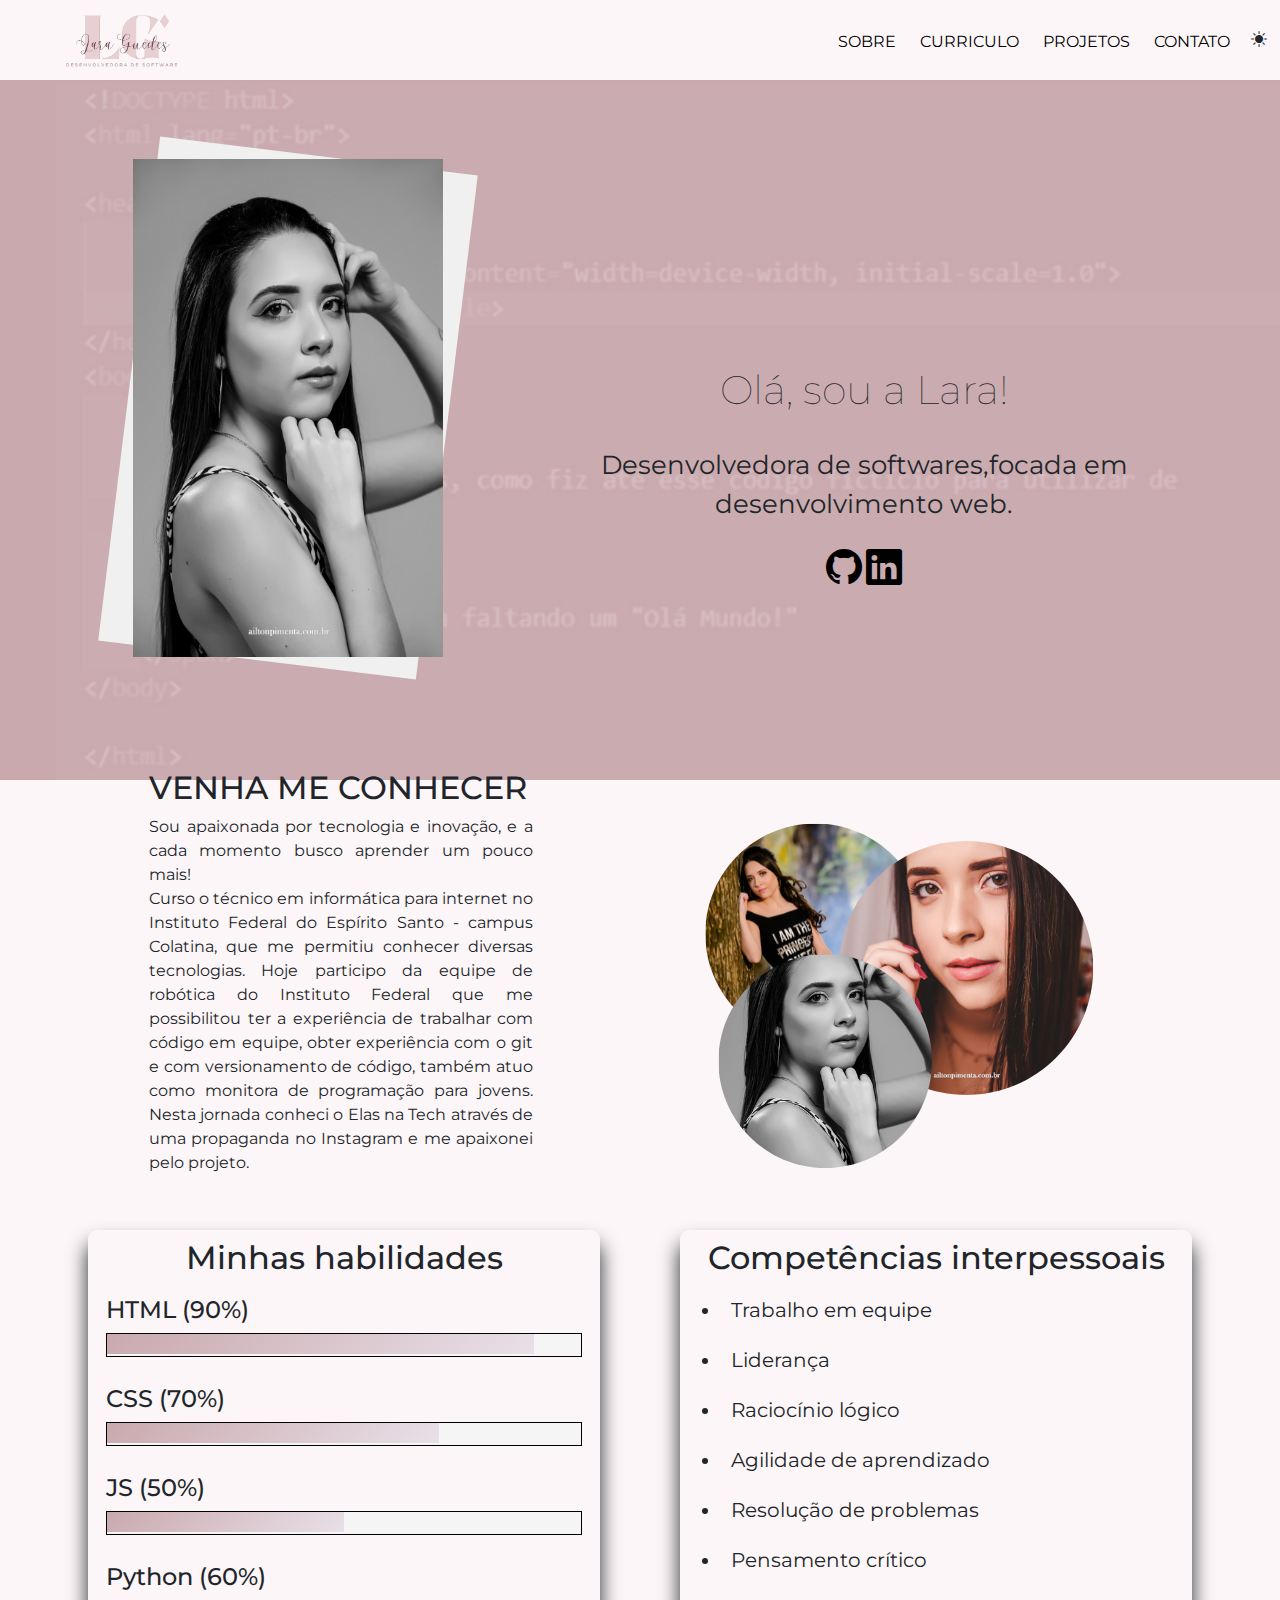
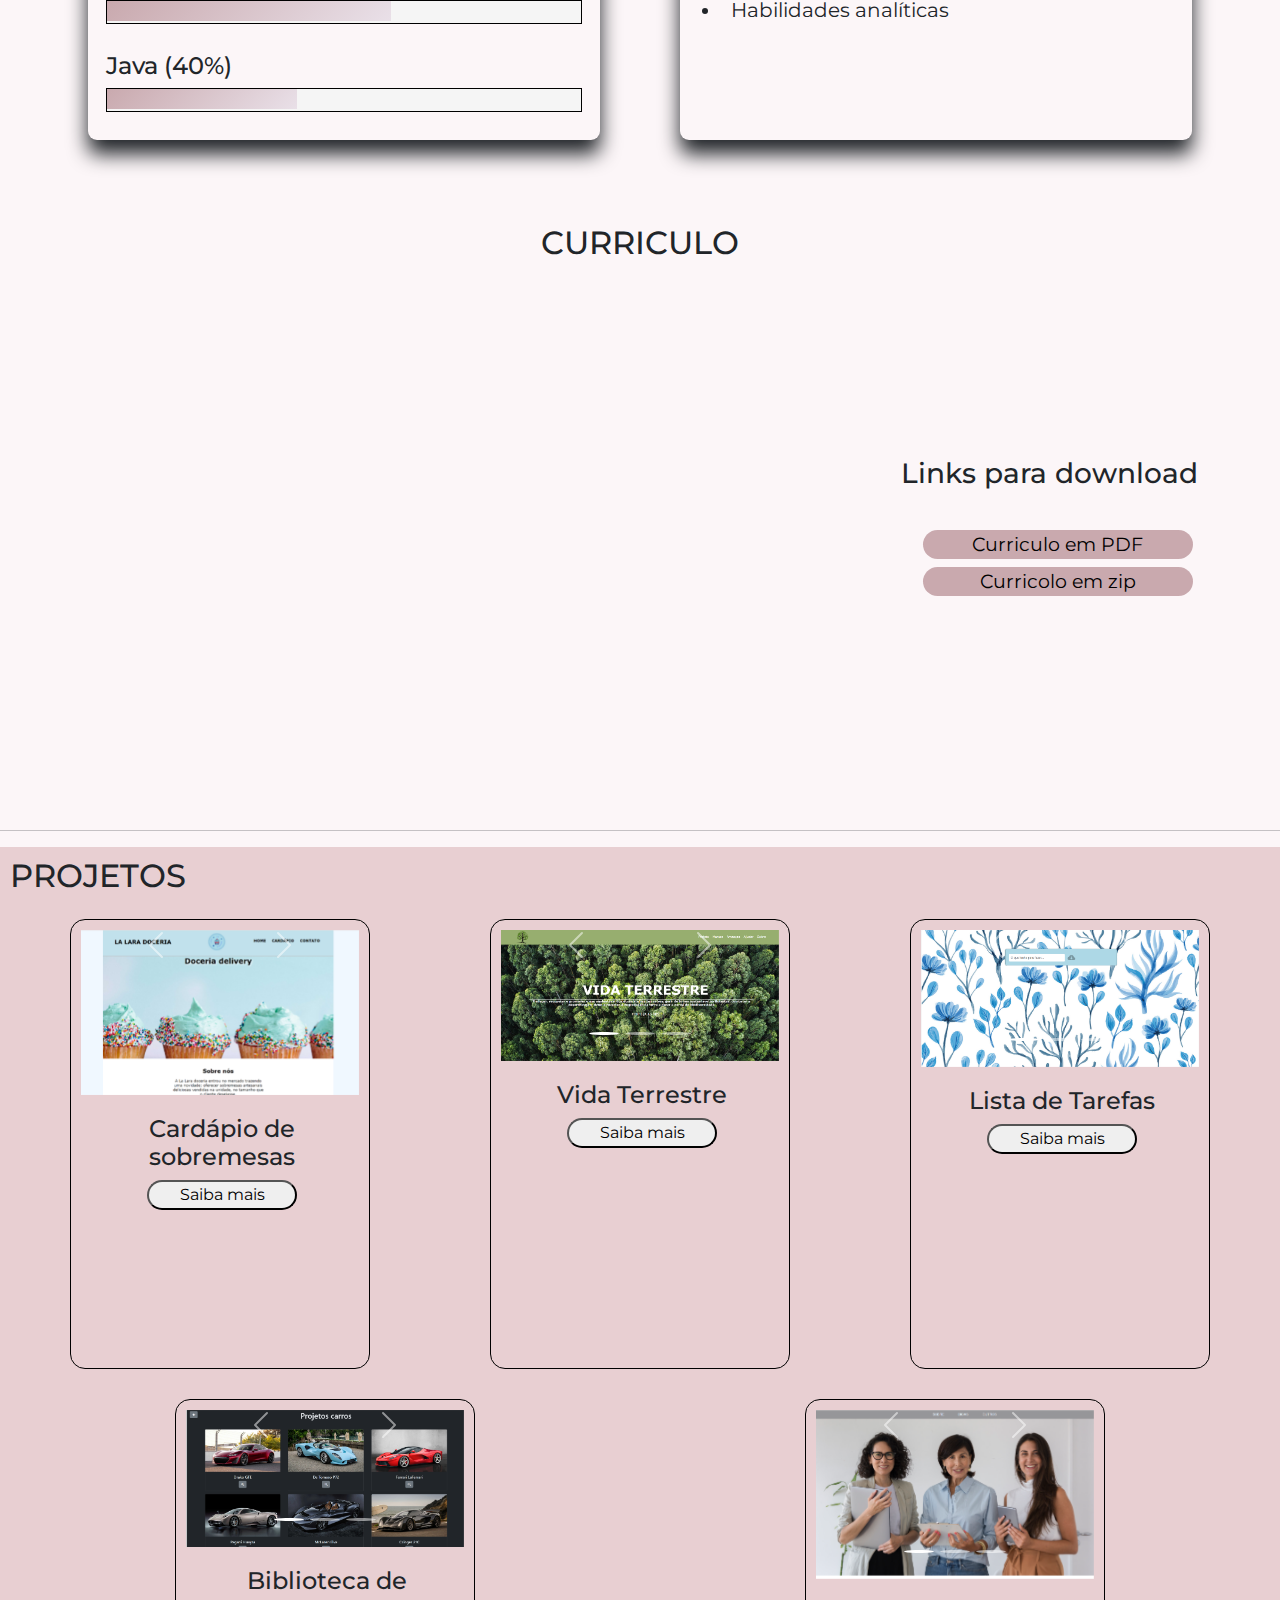
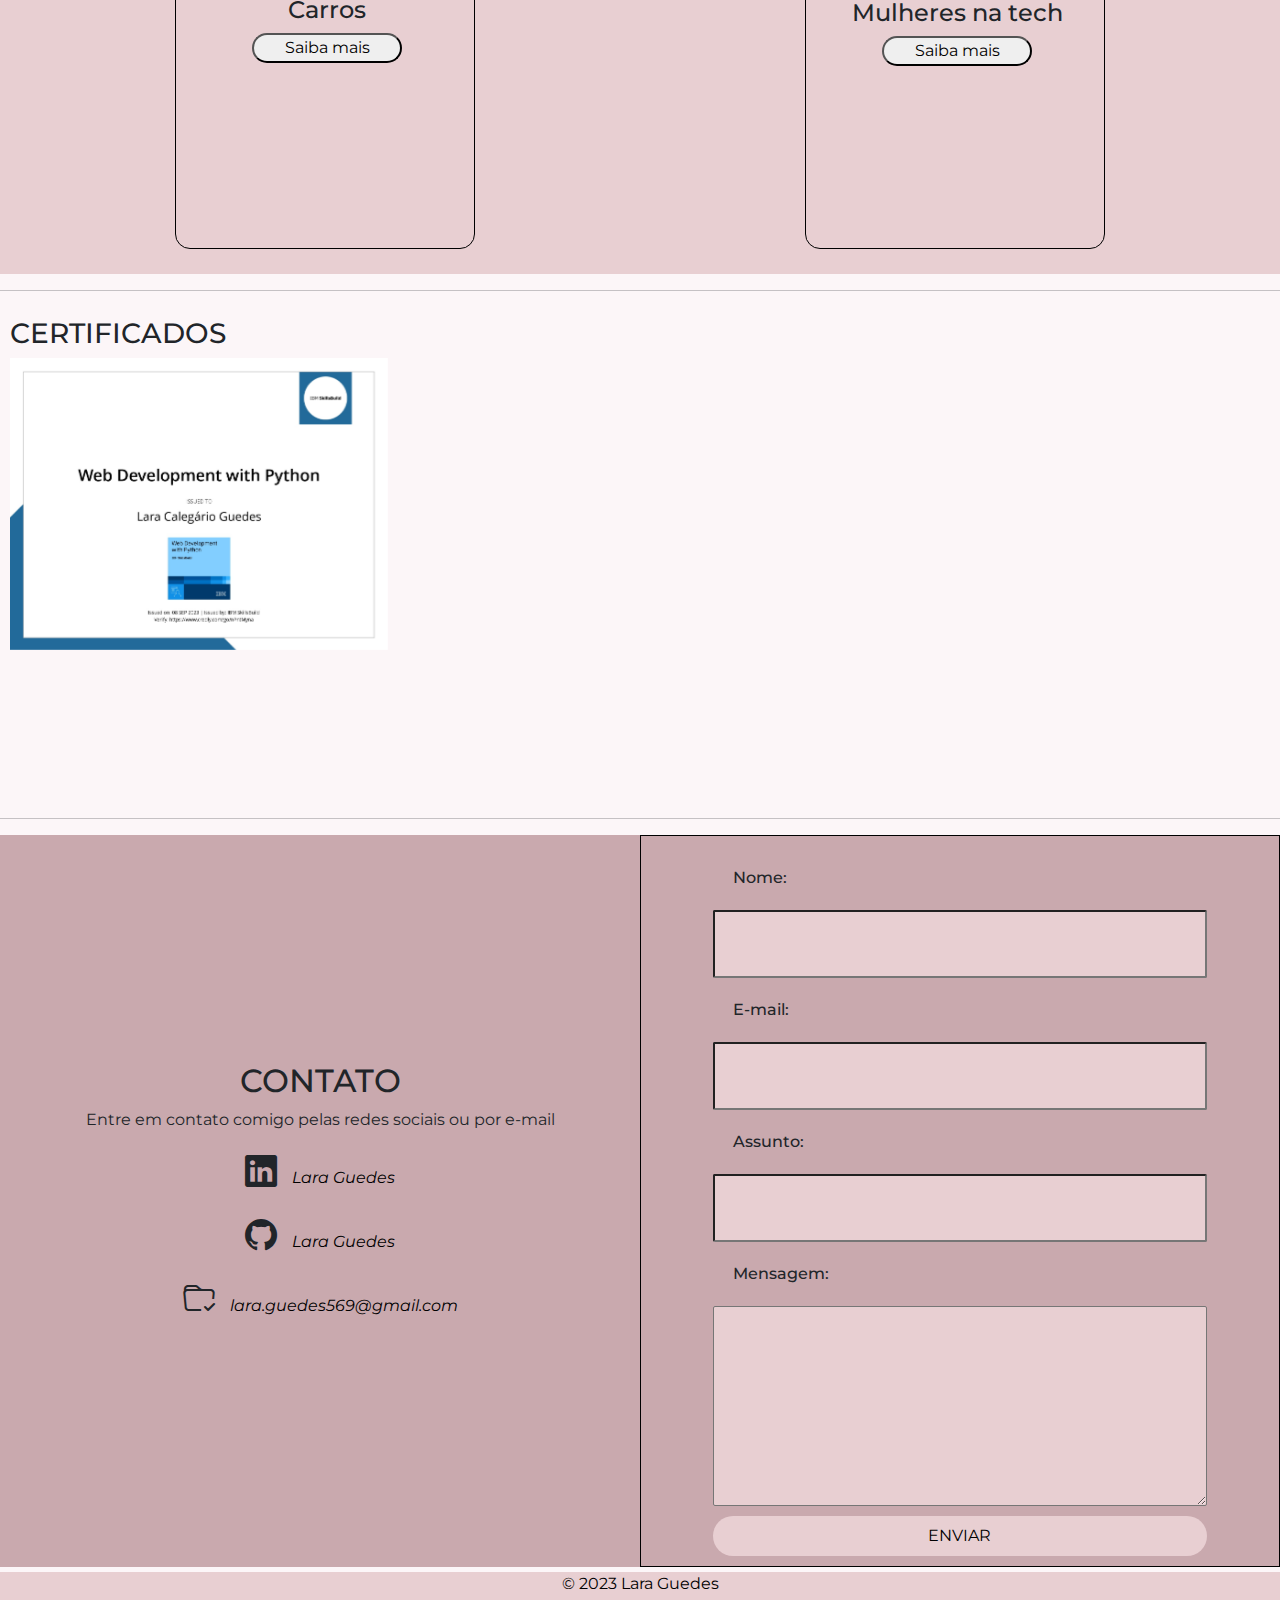
<file: index.html>
<!DOCTYPE html>
<html lang="pt-br" data-bs-theme="light">

<head>

    <meta charset="UTF-8">
    <meta name="viewport" content="width=device-width, initial-scale=1.0">
    <!-- Fontes -->
    <link rel="preconnect" href="https://fonts.googleapis.com">
    <link rel="preconnect" href="https://fonts.gstatic.com" crossorigin>
    <link href="https://fonts.googleapis.com/css2?family=Montserrat:ital,wght@1,200;1,300&display=swap"
        rel="stylesheet">

    <!-- Bootstrap -->
    <link href="https://cdn.jsdelivr.net/npm/bootstrap@5.3.1/dist/css/bootstrap.min.css" rel="stylesheet"
        integrity="sha384-4bw+/aepP/YC94hEpVNVgiZdgIC5+VKNBQNGCHeKRQN+PtmoHDEXuppvnDJzQIu9" crossorigin="anonymous">
    <link rel="stylesheet" href="https://cdn.jsdelivr.net/npm/bootstrap-icons@1.10.5/font/bootstrap-icons.css">
    <link rel="stylesheet" href="./css/bootstrap.min.css">
    <link rel="stylesheet" href="./js/bootstrap.min.js">

    <!-- CSS -->
    <link rel="stylesheet" href="./global.css">
    <link rel="stylesheet" href="https://cdn.jsdelivr.net/npm/bootstrap-icons@1.11.1/font/bootstrap-icons.css">

    <title>Lara Calegário Guedes</title>
</head>

<body>
    <div class="conteudo">
        <nav>
            <div id="menu-logo">
                <img src="./imagens/logo-transparente.png" alt="logo">
            </div>
            <div id="menu-lista">
                <ul>
                    <a href="#header-texto">
                        <li>SOBRE</li>
                    </a>
                    <a href="#curriculo">
                        <li>CURRICULO</li>
                    </a>
                    <a href="#portifolio">
                        <li>PROJETOS</li>
                    </a>
                    <a href="#contatos">
                        <li>CONTATO</li>
                    </a>
                </ul>

            </div>
            <button class="btn" id="alterarTemaSite" onclick="alterarTemaSite()"> <i class="bi bi-sun-fill"> </i>
            </button>
        </nav>

        <div id="conteudo">
            <header>
                <div class="header-fundo">
                    <div id="header-foto">
                        <img src="./imagens/eu2.jpeg" alt="foto-inicial" width="100%">
                    </div>
                    <div id="header-texto">
                        <h1>Olá, sou a Lara!</h1>
                        <br>
                        <p>Desenvolvedora de softwares,focada em desenvolvimento web.</p>
                        <a href="https://github.com/LaraGuedes" target="_blank"><i class="bi bi-github"></i></a>
                        <a href="https://www.linkedin.com/in/lara-caleg%C3%A1rio-guedes-293559267/" target="_blank"><i
                                class="bi bi-linkedin"></i></a>
                    </div>
                </div>
            </header>

            <section class="sobre">
                <div id="sobre-texto">
                    <h2> VENHA ME CONHECER </h2>
                    <p>
                        Sou apaixonada por tecnologia e inovação, e a cada momento busco aprender um pouco mais!
                        <br>
                        Curso o técnico em informática para internet no Instituto Federal do Espírito Santo - campus
                        Colatina, que me permitiu conhecer diversas tecnologias. Hoje participo da equipe de robótica do
                        Instituto Federal que me possibilitou ter a experiência de trabalhar com código em equipe, obter
                        experiência com o git e com versionamento de código, também atuo como monitora de programação
                        para jovens.
                        Nesta jornada conheci o Elas na Tech  através de uma propaganda no Instagram e me apaixonei pelo projeto.

                    </p>
                </div>
                <div id="sobre-img">
                    <img src="./imagens/portifolio.png" alt="Foto" width="100%">
                </div>
            </section>

            <section class="skils">
                <div class="habilidades">
                    <h2>Minhas habilidades</h2>

                    <li>
                        <h4>HTML (90%) </h4>
                        <span class="bar"> <span class="html"> </span> </span>
                    </li>

                    <li>
                        <h4>CSS (70%) </h4>
                        <span class="bar"> <span class="css"> </span> </span>
                    </li>

                    <li>
                        <h4> JS (50%) </h4>
                        <span class="bar"> <span class="js"> </span> </span>
                    </li>

                    <li>
                        <h4> Python (60%) </h4>
                        <span class="bar"> <span class="python"> </span> </span>
                    </li>

                    <li>
                        <h4> Java (40%) </h4>
                        <span class="bar"> <span class="java"> </span> </span>
                    </li>
                </div>

                <div class="competencias">
                    <h2>Competências interpessoais</h2>

                    <ul>
                        <li> Trabalho em equipe </li>
                        <li> Liderança </li>
                        <li> Raciocínio lógico </li>
                        <li> Agilidade de aprendizado</li>
                        <li> Resolução de problemas</li>
                        <li> Pensamento crítico</li>
                        <li> Habilidades analíticas</li>
                    </ul>
                </div>

            </section>
            <br id="curriculo">
            <section class="curriculo2">
                <h2>CURRICULO</h2>
                <div class="curriculo">
                    <div id="currico-aberto">
                        <iframe src="https://laraguedes.github.io/Curriculo/" frameborder="0" width="750px"
                            height="500px"></iframe>
                    </div>
                    <div id="baixar">
                        <h3>Links para download</h3>
                        <br>
                        <ul>
                            <li>
                                <a href="./curriculo/curriculoLara.pdf" download="curriculoLara.pdf">Curriculo em
                                    PDF</a>
                            </li>
                            <li>
                                <a href="./curriculo/curriculoLara.rar" download="curriculoLara.rar">Curricolo em
                                    zip</a>
                            </li>
                        </ul>
                    </div>
                </div>
            </section>
            <hr id="portifolio">
            <section class="portifolio">
                <h2>PROJETOS</h2>
                <div id="projetos-divs">
                    <div class="projetos">

                        <div id="carouselExampleIndicators" class="carousel slide">
                            <div class="carousel-indicators">
                                <button type="button" data-bs-target="#carouselExampleIndicators" data-bs-slide-to="0"
                                    class="active" aria-current="true" aria-label="Slide 1"></button>
                                <button type="button" data-bs-target="#carouselExampleIndicators" data-bs-slide-to="1"
                                    aria-label="Slide 2"></button>
                                <button type="button" data-bs-target="#carouselExampleIndicators" data-bs-slide-to="2"
                                    aria-label="Slide 3"></button>
                            </div>
                            <div class="carousel-inner">
                                <div class="carousel-item active">
                                    <img src="./imagens/cardapio-inicial.png" class="d-block w-100" alt="...">
                                </div>
                                <div class="carousel-item">
                                    <img src="./imagens/cardapio-comidas.png" class="d-block w-100" alt="...">
                                </div>
                                <div class="carousel-item">
                                    <img src="./imagens/cardapio-contato.png" class="d-block w-100" alt="...">
                                </div>
                            </div>
                            <button class="carousel-control-prev" type="button"
                                data-bs-target="#carouselExampleIndicators" data-bs-slide="prev">
                                <span class="carousel-control-prev-icon" aria-hidden="true"></span>
                                <span class="visually-hidden">Previous</span>
                            </button>
                            <button class="carousel-control-next" type="button"
                                data-bs-target="#carouselExampleIndicators" data-bs-slide="next">
                                <span class="carousel-control-next-icon" aria-hidden="true"></span>
                                <span class="visually-hidden">Next</span>
                            </button>
                        </div>

                        <div class="sobre-projeto">
                            <h4>Cardápio de sobremesas</h4>
                            <a href="./projeto1.html"><button>Saiba mais</button></a>
                        </div>
                    </div>

                    <div class="projetos">
                        <div id="carouselExampleIndicators2" class="carousel slide">
                            <div class="carousel-indicators">
                                <button type="button" data-bs-target="#carouselExampleIndicators2" data-bs-slide-to="0"
                                    class="active" aria-current="true" aria-label="Slide 1"></button>
                                <button type="button" data-bs-target="#carouselExampleIndicators2" data-bs-slide-to="1"
                                    aria-label="Slide 2"></button>
                                <button type="button" data-bs-target="#carouselExampleIndicators2" data-bs-slide-to="2"
                                    aria-label="Slide 3"></button>
                            </div>
                            <div class="carousel-inner">
                                <div class="carousel-item active">
                                    <img src="./imagens/ods-inicio.png" class="d-block w-100" alt="...">
                                </div>
                                <div class="carousel-item">
                                    <img src="./imagens/ods-ongs.png" class="d-block w-100" alt="...">
                                </div>
                                <div class="carousel-item">
                                    <img src="./imagens/ods-sobre.png" class="d-block w-100" alt="...">
                                </div>
                            </div>
                            <button class="carousel-control-prev" type="button"
                                data-bs-target="#carouselExampleIndicators2" data-bs-slide="prev">
                                <span class="carousel-control-prev-icon" aria-hidden="true"></span>
                                <span class="visually-hidden">Previous</span>
                            </button>
                            <button class="carousel-control-next" type="button"
                                data-bs-target="#carouselExampleIndicators2" data-bs-slide="next">
                                <span class="carousel-control-next-icon" aria-hidden="true"></span>
                                <span class="visually-hidden">Next</span>
                            </button>
                        </div>

                        <div class="sobre-projeto">
                            <h4>Vida Terrestre</h4>
                            <a href="./projeto2.html"><button>Saiba mais</button></a>
                        </div>

                    </div>

                    <div class="projetos">
                        <div id="carouselExampleIndicators3" class="carousel slide">
                            <div class="carousel-indicators">
                                <button type="button" data-bs-target="#carouselExampleIndicators3" data-bs-slide-to="0"
                                    class="active" aria-current="true" aria-label="Slide 1"></button>
                                <button type="button" data-bs-target="#carouselExampleIndicators3" data-bs-slide-to="1"
                                    aria-label="Slide 2"></button>
                                <button type="button" data-bs-target="#carouselExampleIndicators3" data-bs-slide-to="2"
                                    aria-label="Slide 3"></button>
                            </div>
                            <div class="carousel-inner">
                                <div class="carousel-item active">
                                    <img src="./imagens/listaDeTarefas-inicio.png" class="d-block w-100" alt="...">
                                </div>
                                <div class="carousel-item">
                                    <img src="./imagens/listaDeTarefas-Itens.png" class="d-block w-100" alt="...">
                                </div>
                                <div class="carousel-item">
                                    <img src="./imagens/listaDeTarefas-feito.png" class="d-block w-100" alt="...">
                                </div>
                            </div>
                            <button class="carousel-control-prev" type="button"
                                data-bs-target="#carouselExampleIndicators3" data-bs-slide="prev">
                                <span class="carousel-control-prev-icon" aria-hidden="true"></span>
                                <span class="visually-hidden">Previous</span>
                            </button>
                            <button class="carousel-control-next" type="button"
                                data-bs-target="#carouselExampleIndicators3" data-bs-slide="next">
                                <span class="carousel-control-next-icon" aria-hidden="true"></span>
                                <span class="visually-hidden">Next</span>
                            </button>
                        </div>

                        <div class="sobre-projeto">
                            <h4>Lista de Tarefas</h4>
                            <a href="./projeto3.html"><button>Saiba mais</button></a>
                        </div>

                    </div>

                    <div class="projetos">
                        <div id="carouselExampleIndicators4" class="carousel slide">
                            <div class="carousel-indicators">
                                <button type="button" data-bs-target="#carouselExampleIndicators4" data-bs-slide-to="0"
                                    class="active" aria-current="true" aria-label="Slide 1"></button>
                                <button type="button" data-bs-target="#carouselExampleIndicators4" data-bs-slide-to="1"
                                    aria-label="Slide 2"></button>
                                <button type="button" data-bs-target="#carouselExampleIndicators4" data-bs-slide-to="2"
                                    aria-label="Slide 3"></button>
                            </div>
                            <div class="carousel-inner">
                                <div class="carousel-item active">
                                    <img src="./imagens/carros-inicio.png" class="d-block w-100" alt="...">
                                </div>
                                <div class="carousel-item">
                                    <img src="./imagens/carros-light.png" class="d-block w-100" alt="...">
                                </div>
                                <div class="carousel-item">
                                    <img src="./imagens/carros-selecionado.png" class="d-block w-100" alt="...">
                                </div>
                            </div>
                            <button class="carousel-control-prev" type="button"
                                data-bs-target="#carouselExampleIndicators4" data-bs-slide="prev">
                                <span class="carousel-control-prev-icon" aria-hidden="true"></span>
                                <span class="visually-hidden">Previous</span>
                            </button>
                            <button class="carousel-control-next" type="button"
                                data-bs-target="#carouselExampleIndicators4" data-bs-slide="next">
                                <span class="carousel-control-next-icon" aria-hidden="true"></span>
                                <span class="visually-hidden">Next</span>
                            </button>
                        </div>

                        <div class="sobre-projeto">
                            <h4>Biblioteca de Carros</h4>
                            <a href="./projeto4.html"><button>Saiba mais</button></a>
                        </div>
                    </div>

                    <div class="projetos">
                        <div id="carouselExampleIndicators5" class="carousel slide">
                            <div class="carousel-indicators">
                                <button type="button" data-bs-target="#carouselExampleIndicators5" data-bs-slide-to="0"
                                    class="active" aria-current="true" aria-label="Slide 1"></button>
                                <button type="button" data-bs-target="#carouselExampleIndicators5" data-bs-slide-to="1"
                                    aria-label="Slide 2"></button>
                                <button type="button" data-bs-target="#carouselExampleIndicators5" data-bs-slide-to="2"
                                    aria-label="Slide 3"></button>
                            </div>
                            <div class="carousel-inner">
                                <div class="carousel-item active">
                                    <img src="./imagens/mulheres-inicio.png" class="d-block w-100" alt="...">
                                </div>
                                <div class="carousel-item">
                                    <img src="./imagens/mulheres-dicas.png" class="d-block w-100" alt="...">
                                </div>
                                <div class="carousel-item">
                                    <img src="./imagens/mulheres-filme.png" class="d-block w-100" alt="...">
                                </div>
                            </div>
                            <button class="carousel-control-prev" type="button"
                                data-bs-target="#carouselExampleIndicators5" data-bs-slide="prev">
                                <span class="carousel-control-prev-icon" aria-hidden="true"></span>
                                <span class="visually-hidden">Previous</span>
                            </button>
                            <button class="carousel-control-next" type="button"
                                data-bs-target="#carouselExampleIndicators5" data-bs-slide="next">
                                <span class="carousel-control-next-icon" aria-hidden="true"></span>
                                <span class="visually-hidden">Next</span>
                            </button>
                        </div>

                        <div class="sobre-projeto">
                            <h4>Mulheres na tech</h4>
                            <a href="./projeto5.html"><button>Saiba mais</button></a>
                        </div>
                    </div>

                </div>


            </section>
            <hr>
            <section class="certificados">
                <h3>CERTIFICADOS</h3>
                <div id="certificados-div">
                    <div id="carouselExampleFade" class="carousel slide carousel-fade">
                        <div class="carousel-inner">
                            <div class="carousel-item active ">
                                <img src="./certificados/ibmElasNaTech_page-0001.jpg" class="d-block w-100" alt="...">
                            </div>
                            <div class="carousel-item">
                                <img src="./certificados/vsCode_page-0001.jpg" class="d-block w-100" alt="...">
                            </div>
                            <div class="carousel-item">
                                <img src="./certificados/html-e-css_page-0001.jpg" class="d-block w-100" alt="...">
                            </div>
                            <div class="carousel-item">
                                <img src="./certificados/javaScript_page-0001.jpg" class="d-block w-100" alt="...">
                            </div>
                            <div class="carousel-item">
                                <img src="./certificados/meuPrimeiroSite_page-0001.jpg" class="d-block w-100" alt="...">
                            </div>
                            <div class="carousel-item">
                                <img src="./certificados/impulsoDigital_page-0001.jpg" class="d-block w-100" alt="...">
                            </div>
                        </div>
                        <button class="carousel-control-prev" type="button" data-bs-target="#carouselExampleFade"
                            data-bs-slide="prev">
                            <span class="carousel-control-prev-icon" aria-hidden="true"></span>
                            <span class="visually-hidden">Previous</span>
                        </button>
                        <button class="carousel-control-next" type="button" data-bs-target="#carouselExampleFade"
                            data-bs-slide="next">
                            <span class="carousel-control-next-icon" aria-hidden="true"></span>
                            <span class="visually-hidden">Next</span>
                        </button>
                    </div>
                </div>
            </section>
            <hr>
            <span id="contatos"></span>
            <div class="conexao">

                <section class="contato">
                    <h2>CONTATO</h2>
                    <p>Entre em contato comigo pelas redes sociais ou por e-mail</p>
                    <div class="redes">
                        <p><i class="bi bi-linkedin"><a href="https://www.linkedin.com/in/lara-caleg%C3%A1rio-guedes-293559267/" target="_blank">Lara Guedes </a></i></p>
                            <p><i class="bi bi-github"><a href="https://github.com/LaraGuedes" target="_blank">Lara Guedes</a></i></p>
                        <p><i class="bi bi-folder-check"><a href="mailto:lara.guedes569@gmail.com" target="_blank">lara.guedes569@gmail.com</a></i></p>
                    </div>
                </section>

                <section class="forms">
                    <form action="https://formsubmit.co/ajax/lara.guedes569@gmail.com" method="post" data-form>
                        <label for="nome">Nome:</label>
                        <input type="text" name="nome" id="nome" required>
                        <label for="email">E-mail:</label>
                        <input type="email" id="email" name="email" required>
                        <label for="assunto">Assunto:</label>
                        <input type="text" name="assunto" id="assunto" required>
                        <label for="mensagem">Mensagem:</label>
                        <textarea name="mensagem" id="mensagem" required></textarea>
                        <button type="submit" data-button="">
                            <p>ENVIAR</p>
                        </button>
                    </form>
                </section>


            </div>

            <footer>
                <div id="creditos-footer">
                    <p>
                        © 2023 Lara Guedes
                    </p>
                </div>
            </footer>
        </div>

        <script src="./script.js"> </script>
        <script src="https://cdn.jsdelivr.net/npm/bootstrap@5.3.2/dist/js/bootstrap.bundle.min.js"
            integrity="sha384-C6RzsynM9kWDrMNeT87bh95OGNyZPhcTNXj1NW7RuBCsyN/o0jlpcV8Qyq46cDfL"
            crossorigin="anonymous"></script>
</body>

</html>
</file>
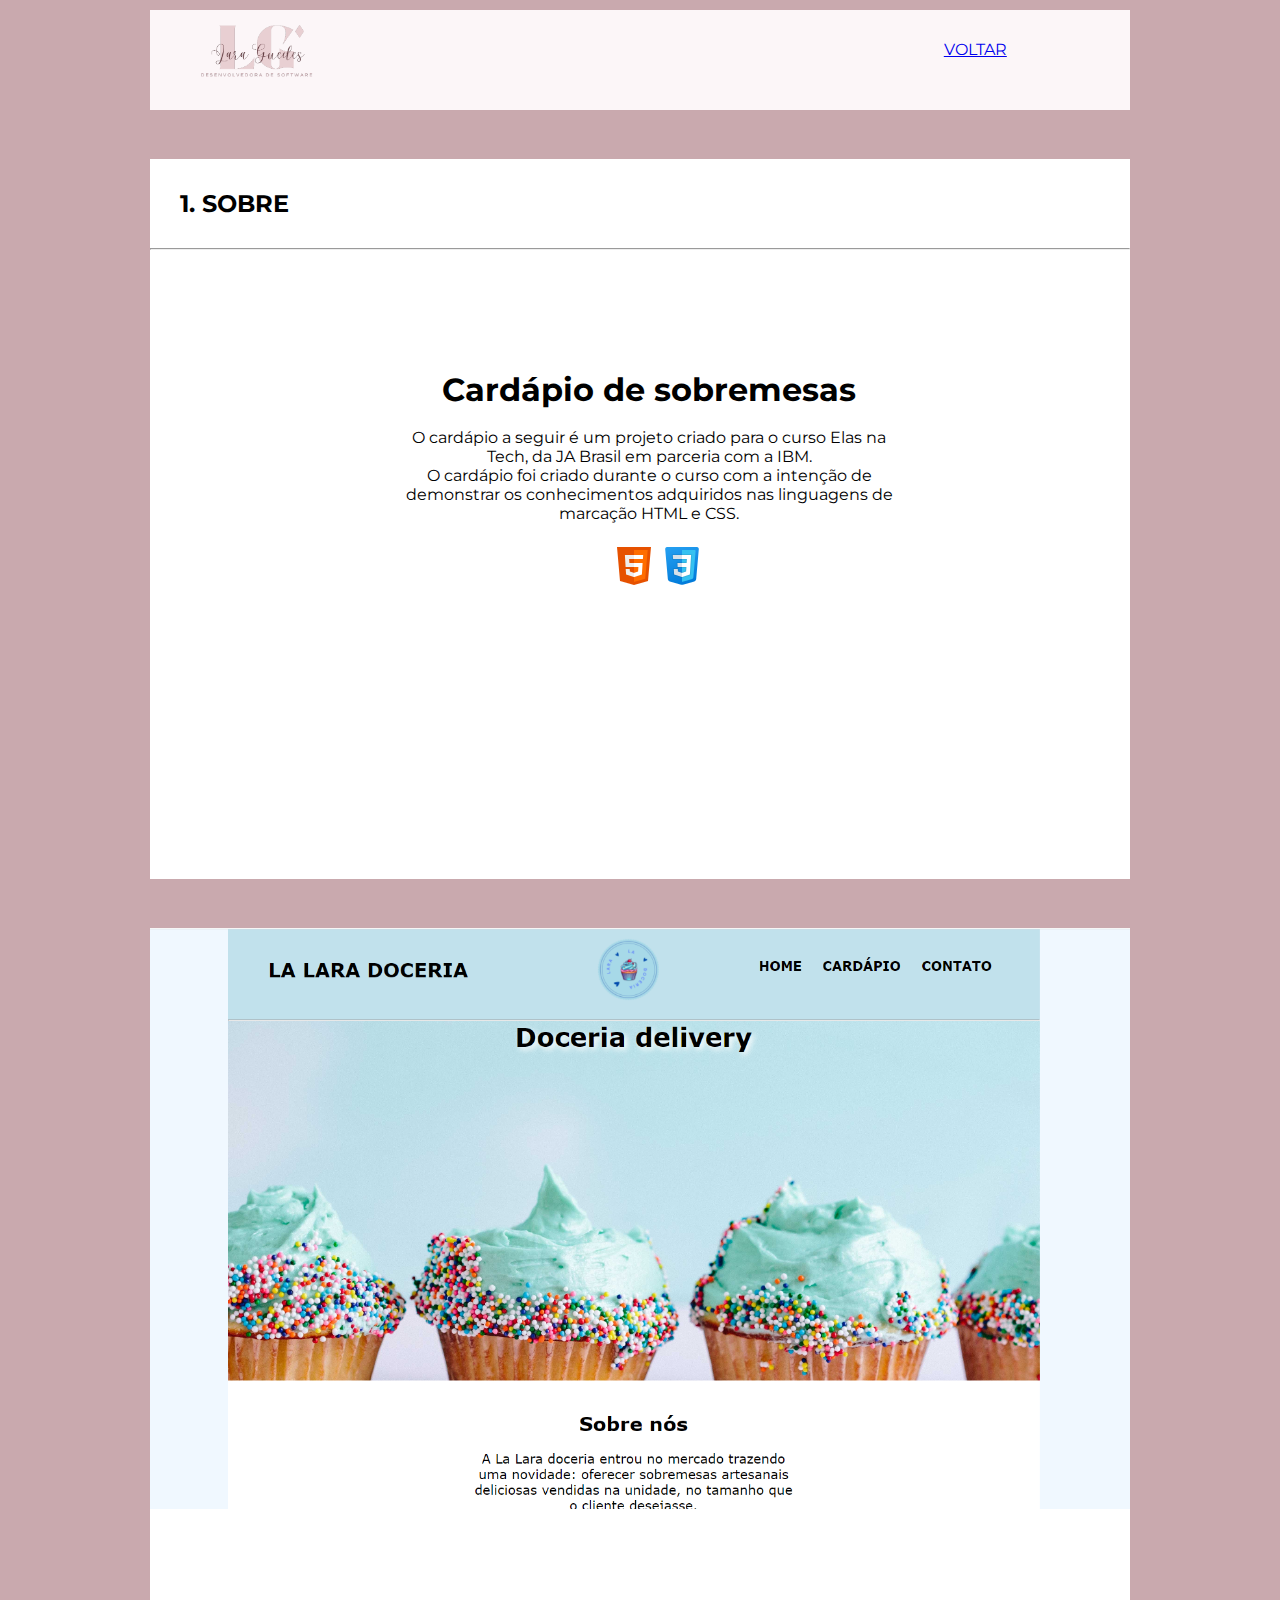
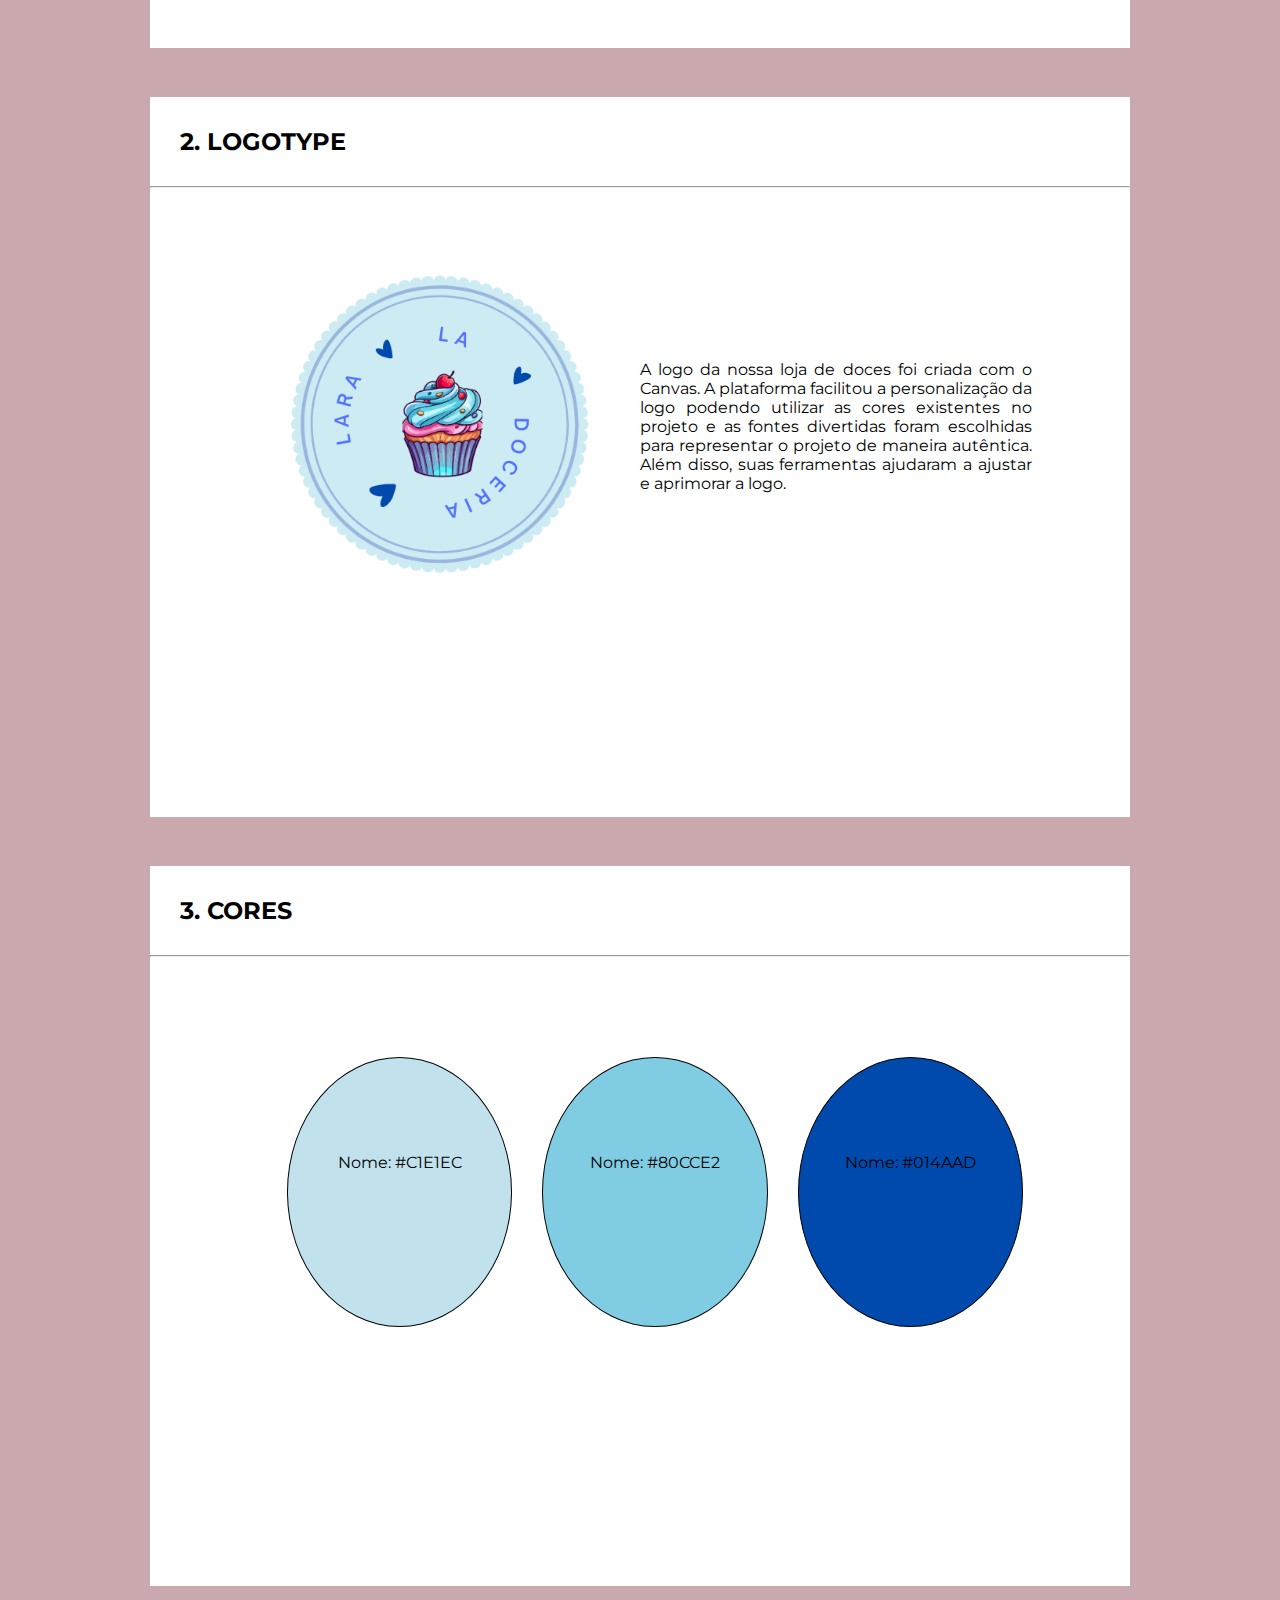
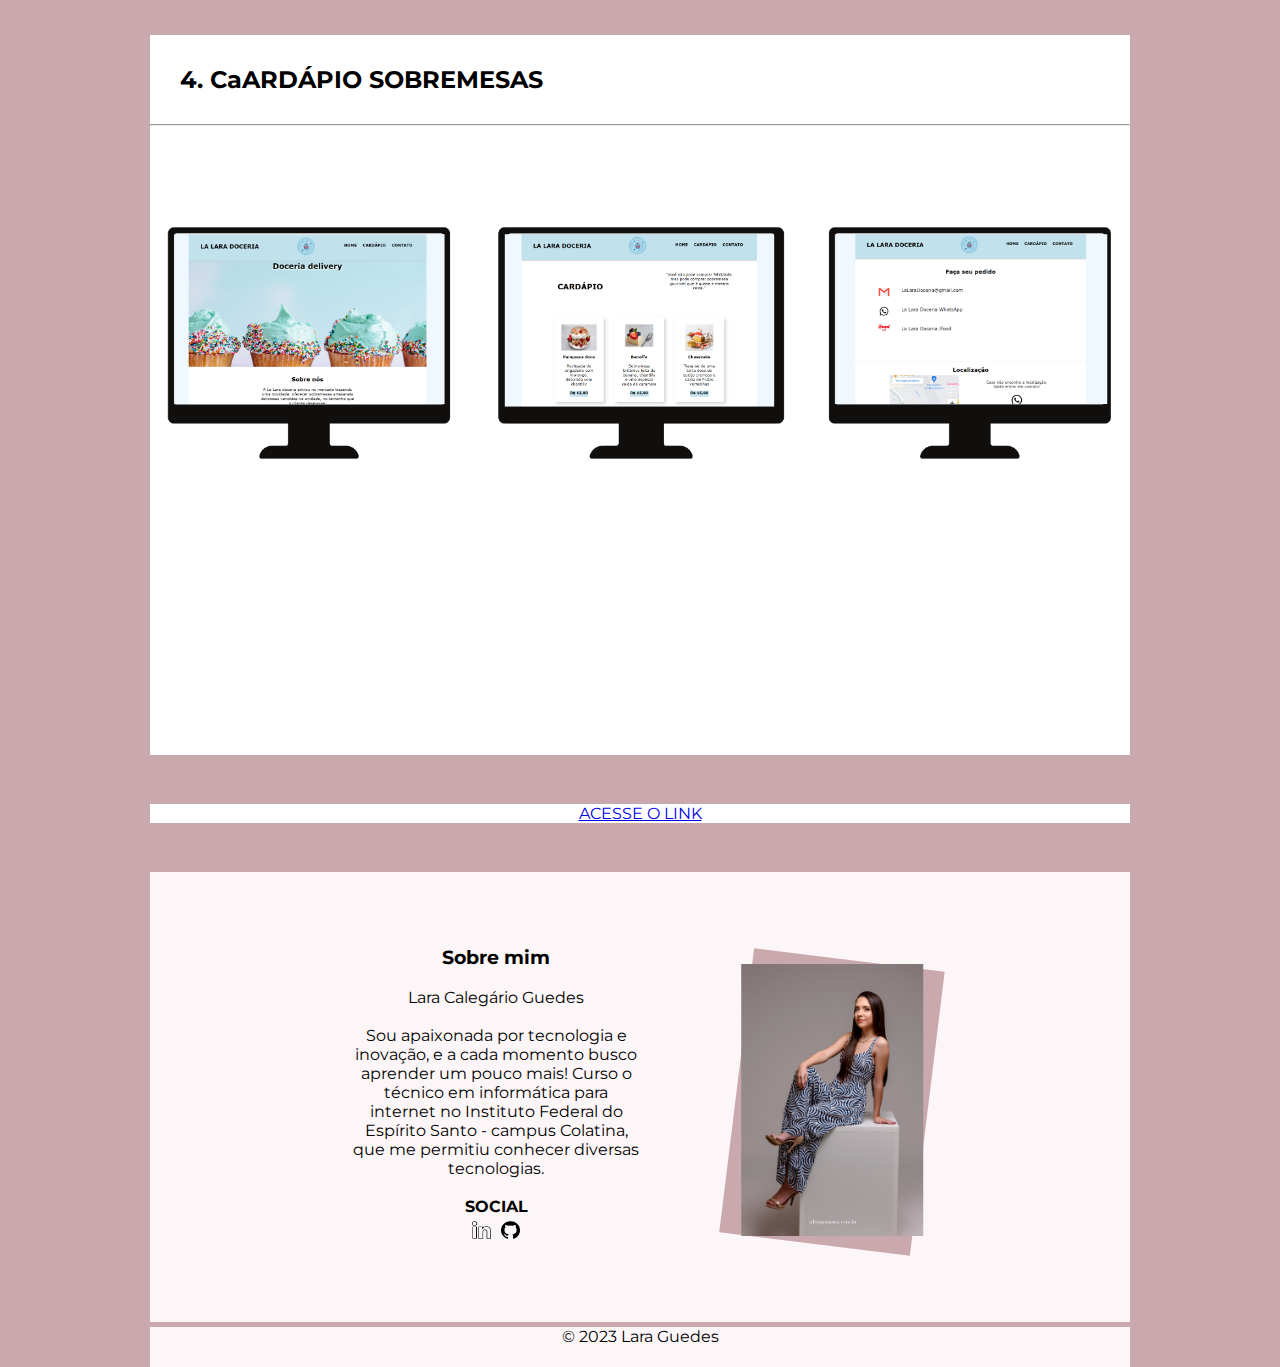
<file: projeto1.html>
<!DOCTYPE html>
<html lang="pt-br">
<head>
    <meta charset="UTF-8">
    <meta name="viewport" content="width=device-width, initial-scale=1.0">

    <!-- Fontes -->
    <link rel="preconnect" href="https://fonts.googleapis.com">
    <link rel="preconnect" href="https://fonts.gstatic.com" crossorigin>
    <link href="https://fonts.googleapis.com/css2?family=Montserrat:ital,wght@1,200;1,300&display=swap" rel="stylesheet">

    <!-- Css -->
    <link rel="stylesheet" href="./style.css">
    <title>Cardapio</title>
</head>

<body id="banner-conteudo">
    <div id="projetos-conteudo">
        <header id="projeto-header">
            <nav>
                <div id="menu-logo">
                    <img src="./imagens/logo-transparente.png" alt="logo">
                </div>
                <div id="menu-lista">
                    <ul>
                        <a href="./index.html">VOLTAR</a>
                    </ul>
                </div>
            </nav>
        </header>

        <section class="banner">
            <h2> 1. SOBRE</h2>
            <hr>
            <div id="sobre">
                <div id="sobre-texto" class="fonte">
                    <h1>Cardápio de sobremesas</h1>
                    <br>
                    <p>
                        O cardápio a seguir é um projeto criado para o curso Elas na Tech, da JA Brasil em parceria com a IBM.
                        <br>
                        O cardápio foi criado durante o curso com a intenção de demonstrar os conhecimentos adquiridos nas linguagens de marcação HTML e CSS.
                    </p>
                </div>
                <br>
                <div id="sobre-icone">
                        <img src="./imagens/icons8-html-48.png" alt="Icone HTML" width="100%">
                        <img src="./imagens/icons8-css-48.png" alt="Icone CSS" width="100%">
                </div>
            </div>
        </section>

        <section class="banner" >
            <div id="imagem-inicial">
                <img src="./imagens/cardapio-inicial.png" alt="Página inicial do cardapio" width="100%">
            </div>
        </section>

        <section class="banner">
            <h2>2. LOGOTYPE</h2>
            <hr>
            <div id="criacao-logo">
                <div id="imagem-logo">
                    <img src="./imagens/cardapio-logo.png" alt="Logo do cardápio" width="100%">
                </div>
                <div id="sobre-logo" class="fonte">
                    <p>
                        A logo da nossa loja de doces foi criada com o Canvas. A plataforma facilitou a personalização da logo podendo utilizar as cores existentes no projeto e as fontes divertidas foram escolhidas para representar o projeto de maneira autêntica. Além disso, suas ferramentas ajudaram a ajustar e aprimorar a logo. 
                    </p>
                </div>
            </div>
        </section>

        <section class="banner">
            <h2>3. CORES</h2>
            <hr>
            <div id="cores">
                <div class="cores-banner" id="cardapio-cor1"><p>Nome: #C1E1EC </p></div>
                <div class="cores-banner" id="cardapio-cor2"><p>Nome: #80CCE2</p></div>
                <div class="cores-banner" id="cardapio-cor3"><p>Nome: #014AAD</p></div>
            </div>
        </section>

        <section class="banner">
            <div id="projeto-dentro">
                <h2>4. CaARDÁPIO SOBREMESAS</h2>
                <hr>
                <div id="imagem-tamplate">
                    <img src="./imagens/cardapio-template.png" alt="Template do cardapio" width="100%">
                </div>
                
            </div>
        </section>

        <section id="cardapio" class="visite-projeto">
            <a href="https://laraguedes.github.io/cardapio-Sobremesas/" target="_blank"><p>
                ACESSE O LINK
            </p></a>
        </section>

        <section id="sobre-mim">
            <div class="texto-sobreMim">
                <h3>Sobre mim</h3>
                <br>
                <p>
                    Lara Calegário Guedes
                </p>
                <br>
                <p>
                    Sou apaixonada por tecnologia e inovação, e a cada momento busco aprender um pouco mais!
                    Curso o técnico em informática para internet no Instituto Federal do Espírito Santo - campus Colatina, que me permitiu conhecer diversas tecnologias. 
                </p>
                <br>
                <div>
                    <h4>SOCIAL</h4>
                    <div id="icon-social">
                        <div class="img-social">
                            <a href="https://www.linkedin.com/in/lara-caleg%C3%A1rio-guedes-293559267/" target="_blank"><img src="./imagens/linkedin.png" width="100%"></a>
                        </div>
                        <div class="img-social">
                            <a href="https://github.com/LaraGuedes" target="_blank"><img src="./imagens/logotipo-do-github.png" alt="github-icon" width="100%"></a>
                        </div>
                    </div>
                </div>
            </div>
            <div id="img-sobre">
                <img src="./imagens/eu1.jpeg" alt="uma foto minha" width="100%" id="imagem">
            </div>
        </section>
        
        <footer>
            <div id="creditos-footer">
                <p>
                    © 2023 Lara Guedes
                </p>
            </div>
        </footer>
    </div>
</body>

</html>
</file>
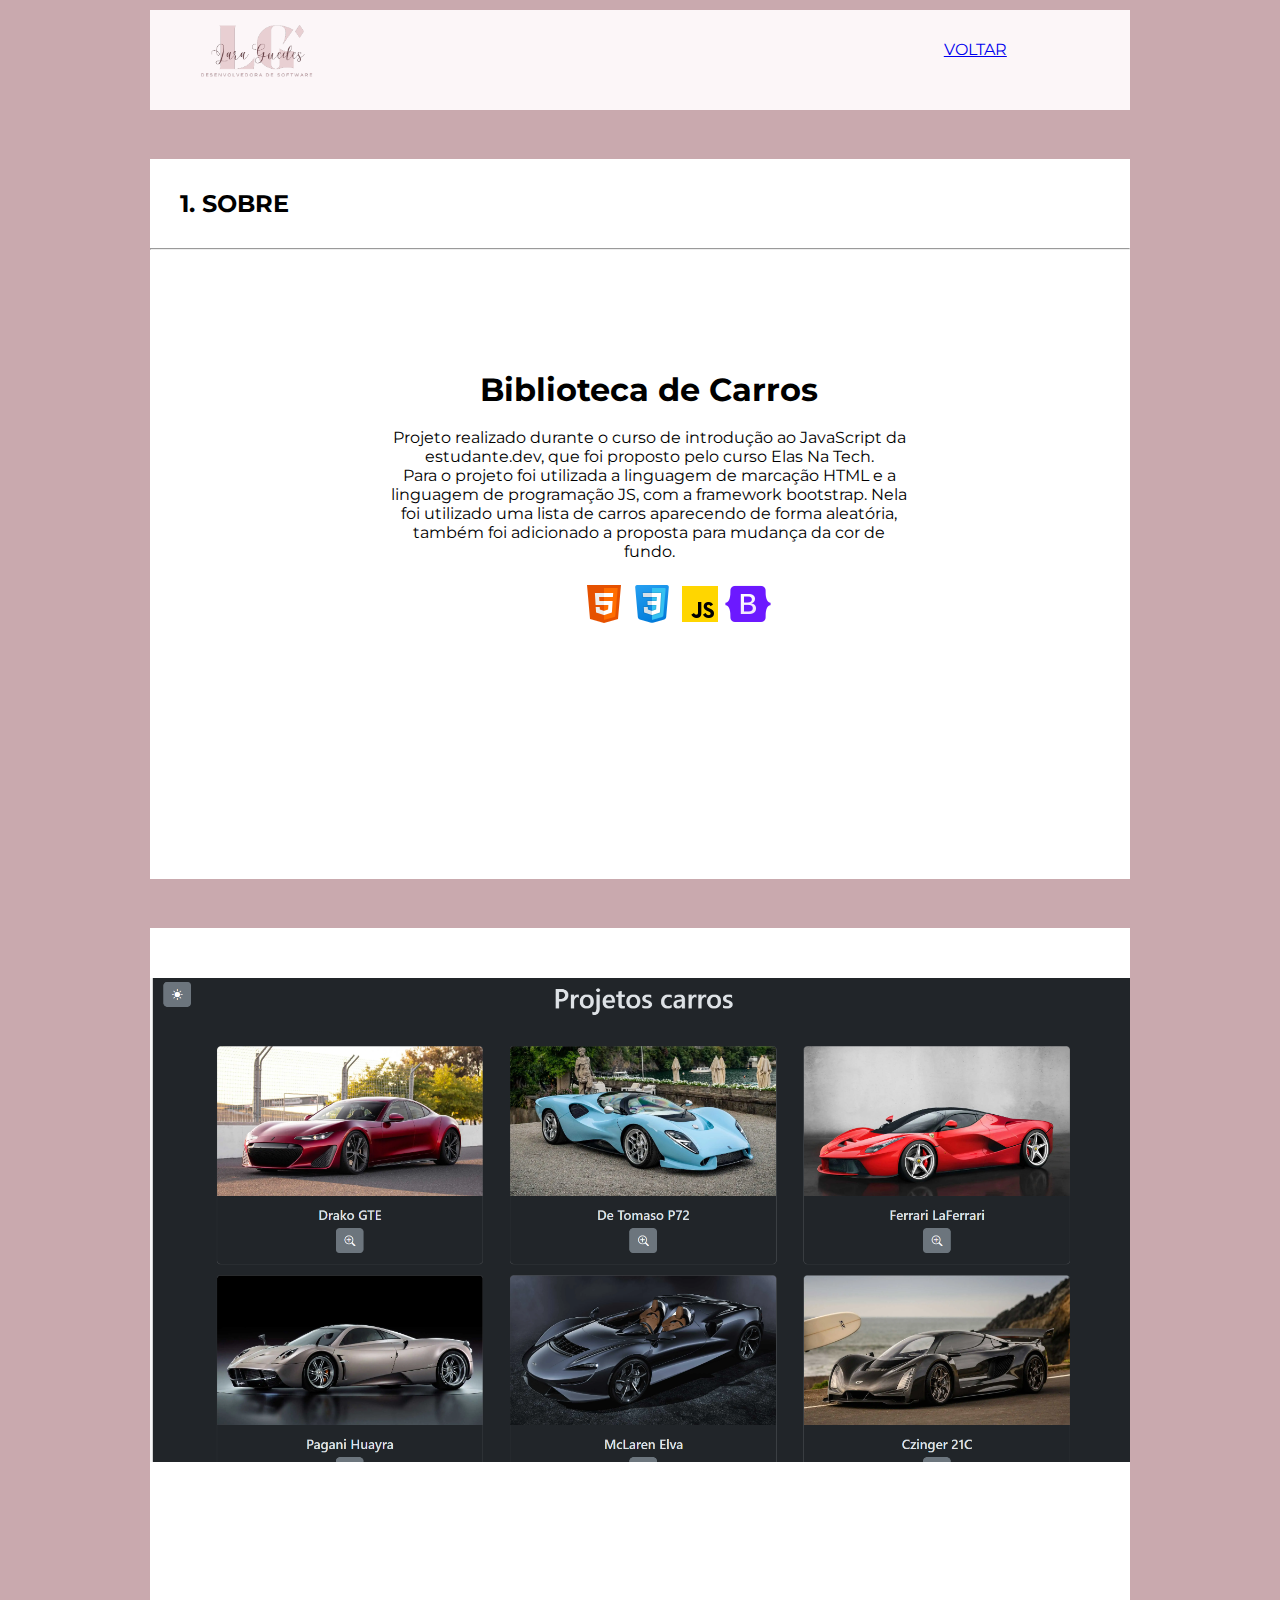
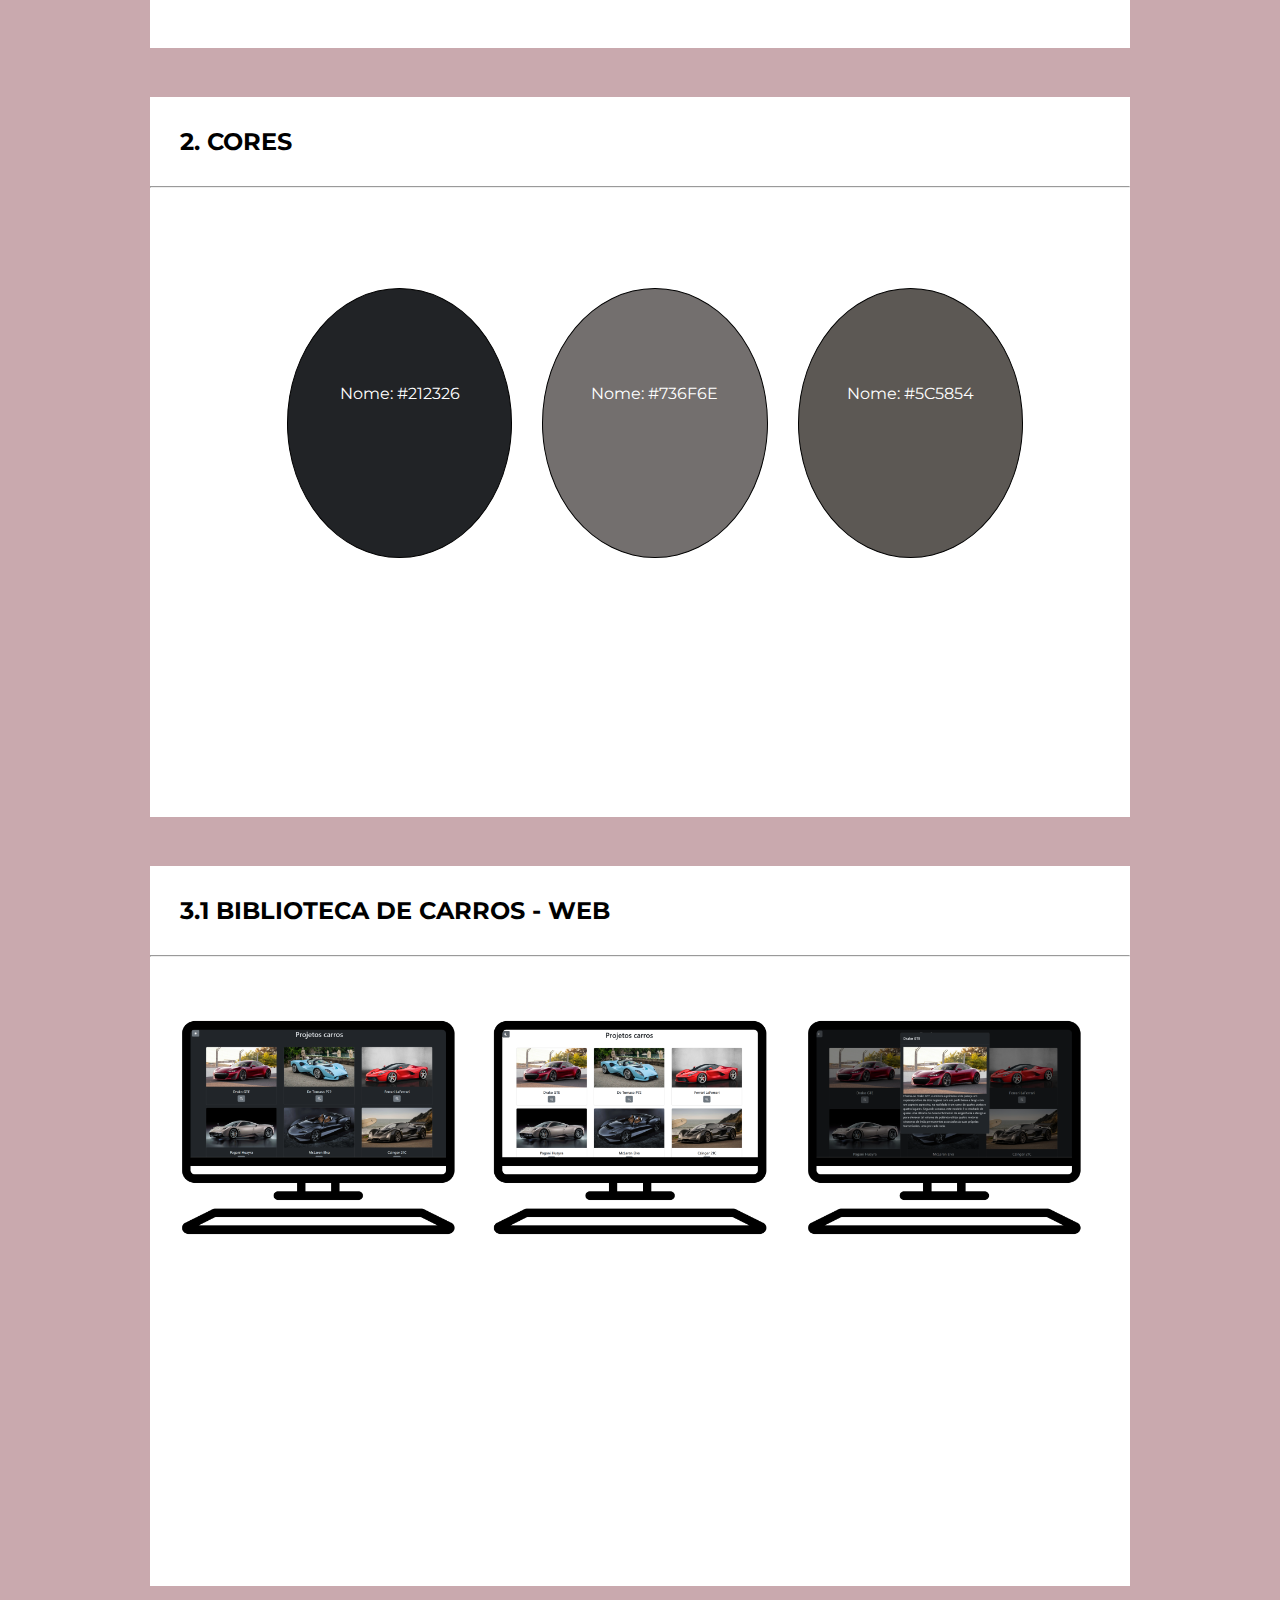
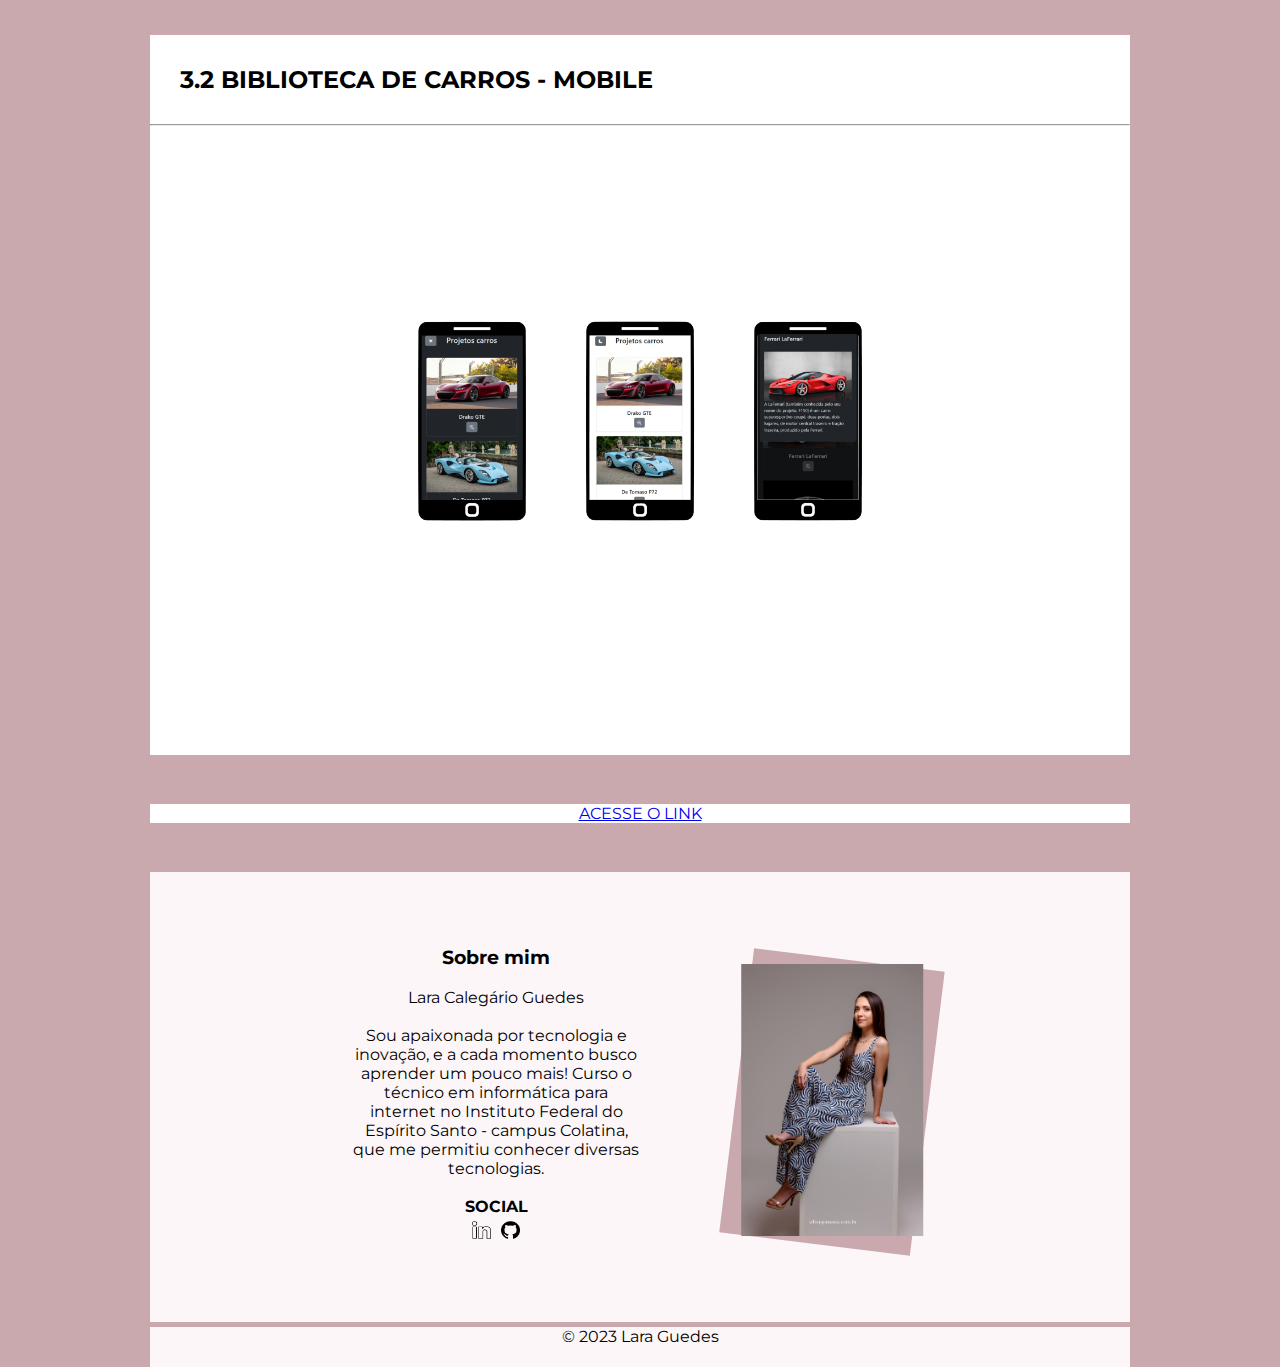
<file: projeto4.html>
<!DOCTYPE html>
<html lang="pt-br">
<head>
    <meta charset="UTF-8">
    <meta name="viewport" content="width=device-width, initial-scale=1.0">

    <!-- Fontes -->
    <link rel="preconnect" href="https://fonts.googleapis.com">
    <link rel="preconnect" href="https://fonts.gstatic.com" crossorigin>
    <link href="https://fonts.googleapis.com/css2?family=Montserrat:ital,wght@1,200;1,300&display=swap" rel="stylesheet">

    <!-- Css -->
    <link rel="stylesheet" href="./style.css">
    <title>Biblioteca de Carros</title>
</head>

<body id="banner-conteudo">
    <div id="projetos-conteudo">
        <header id="projeto-header">
            <nav>
                <div id="menu-logo">
                    <img src="./imagens/logo-transparente.png" alt="logo">
                </div>
                <div id="menu-lista">
                    <ul>
                        <a href="./index.html">VOLTAR</a>
                    </ul>
                </div>
            </nav>
        </header>

        <section class="banner">
            <h2> 1. SOBRE</h2>
            <hr>
            <div id="sobre-ods">
                <div id="sobre-texto" class="fonte">
                    <h1>Biblioteca de Carros</h1>
                    <br>
                    <p>
                        Projeto realizado durante o curso de introdução ao JavaScript da estudante.dev, que foi proposto pelo curso Elas Na Tech.
                        <br>
                        Para o projeto foi utilizada a linguagem de marcação HTML e a linguagem de programação JS, com a framework bootstrap. Nela foi utilizado uma lista de carros aparecendo de forma aleatória, também foi adicionado a proposta para mudança da cor de fundo.
                    </p>
                </div>
                <br>
                <div id="sobre-icone2">
                        <img src="./imagens/icons8-html-48.png" alt="Icone HTML" width="100%">
                        <img src="./imagens/icons8-css-48.png" alt="Icone CSS" width="100%">
                        <img src="./imagens/icons8-javascript-48.png" alt="Icone JS" width="100%">
                        <img src="./imagens/icons8-bootstrap-48.png" alt="Icone bootstrap" width="100%">
                </div>
            </div>
        </section>

        <section class="banner" >
            <div id="imagem-inicial2">
                <img src="./imagens/carros-inicio.png" alt="Página inicial do carros" width="100%">
            </div>
        </section>


        <section class="banner">
            <h2>2. CORES</h2>
            <hr>
            <div id="cores">
                <div class="cores-banner" id="carros-cor1"><p>Nome: #212326 </p></div>
                <div class="cores-banner" id="carros-cor2"><p>Nome: #736F6E</p></div>
                <div class="cores-banner" id="carros-cor3"><p>Nome: #5C5854</p></div>
            </div>
        </section>

        <section class="banner">
            <div id="projeto-dentro">
                <h2>3.1 BIBLIOTECA DE CARROS - WEB</h2>
                <hr>
                <div id="imagem-tamplate">
                    <img src="./imagens/carros-template.png" alt="Template do carros" width="100%">
                </div>
            </div>
        </section>

        <section class="banner">
            <div id="projeto-dentro">
                <h2>3.2 BIBLIOTECA DE CARROS - MOBILE</h2>
                <hr>
                <div id="imagem-tamplate">
                    <img src="./imagens/carros-TemplateCll.png" alt="Template do carros" width="100%">
                </div>
            </div>
        </section>

        <section class="visite-projeto">
            <a href="https://laraguedes.github.io/bibliotedaDeCarros/#" target="_blank"><p>
                ACESSE O LINK
            </p></a>
        </section>

        <section id="sobre-mim">
            <div class="texto-sobreMim">
                <h3>Sobre mim</h3>
                <br>
                <p>
                    Lara Calegário Guedes
                </p>
                <br>
                <p>
                    Sou apaixonada por tecnologia e inovação, e a cada momento busco aprender um pouco mais!
                    Curso o técnico em informática para internet no Instituto Federal do Espírito Santo - campus Colatina, que me permitiu conhecer diversas tecnologias. 
                </p>
                <br>
                <div>
                    <h4>SOCIAL</h4>
                    <div id="icon-social">
                        <div class="img-social">
                            <a href="https://www.linkedin.com/in/lara-caleg%C3%A1rio-guedes-293559267/" target="_blank"><img src="./imagens/linkedin.png" width="100%"></a>
                        </div>
                        <div class="img-social">
                            <a href="https://github.com/LaraGuedes" target="_blank"><img src="./imagens/logotipo-do-github.png" alt="github-icon" width="100%"></a>
                        </div>
                    </div>
                </div>
            </div>
            <div id="img-sobre">
                <img src="./imagens/eu1.jpeg" alt="uma foto minha" width="100%" id="imagem">
            </div>
        </section>
        
        <footer>
            <div id="creditos-footer">
                <p>
                    © 2023 Lara Guedes
                </p>
            </div>
        </footer>
    </div>
</body>

</html>
</file>
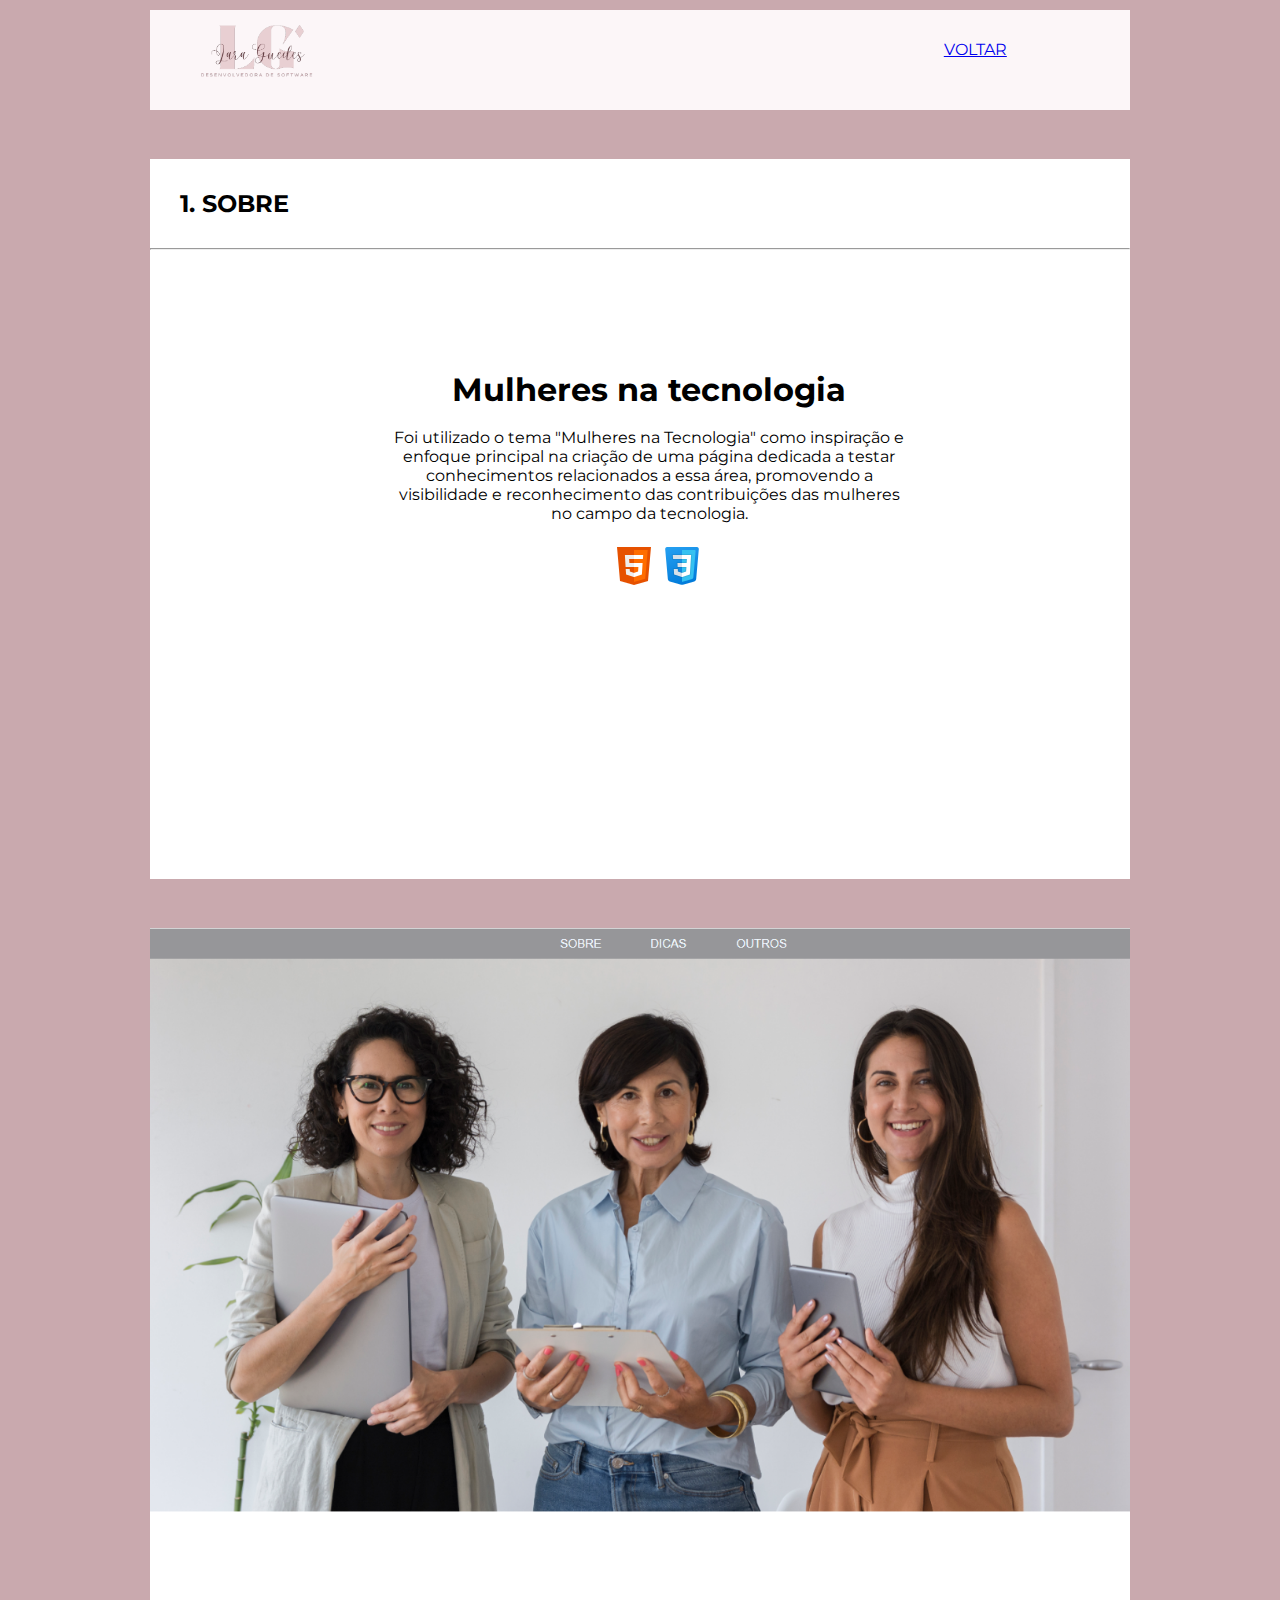
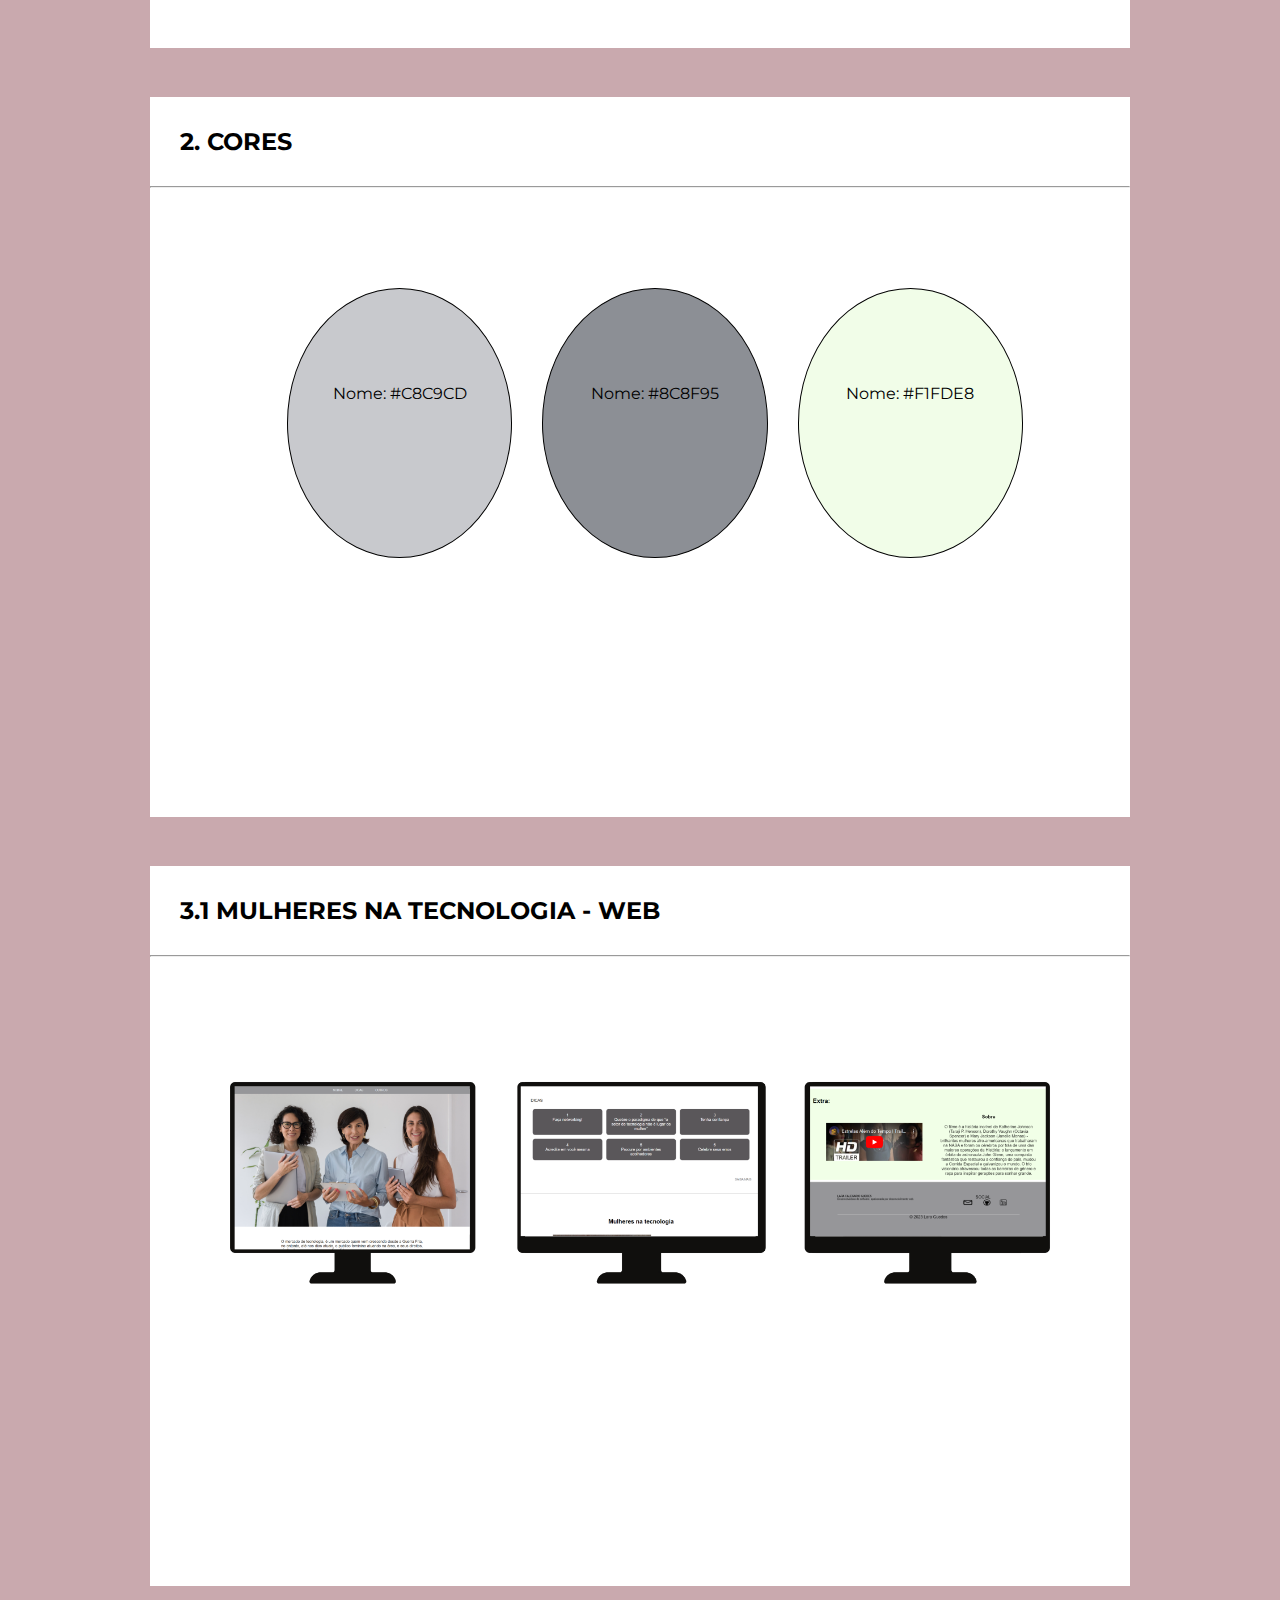
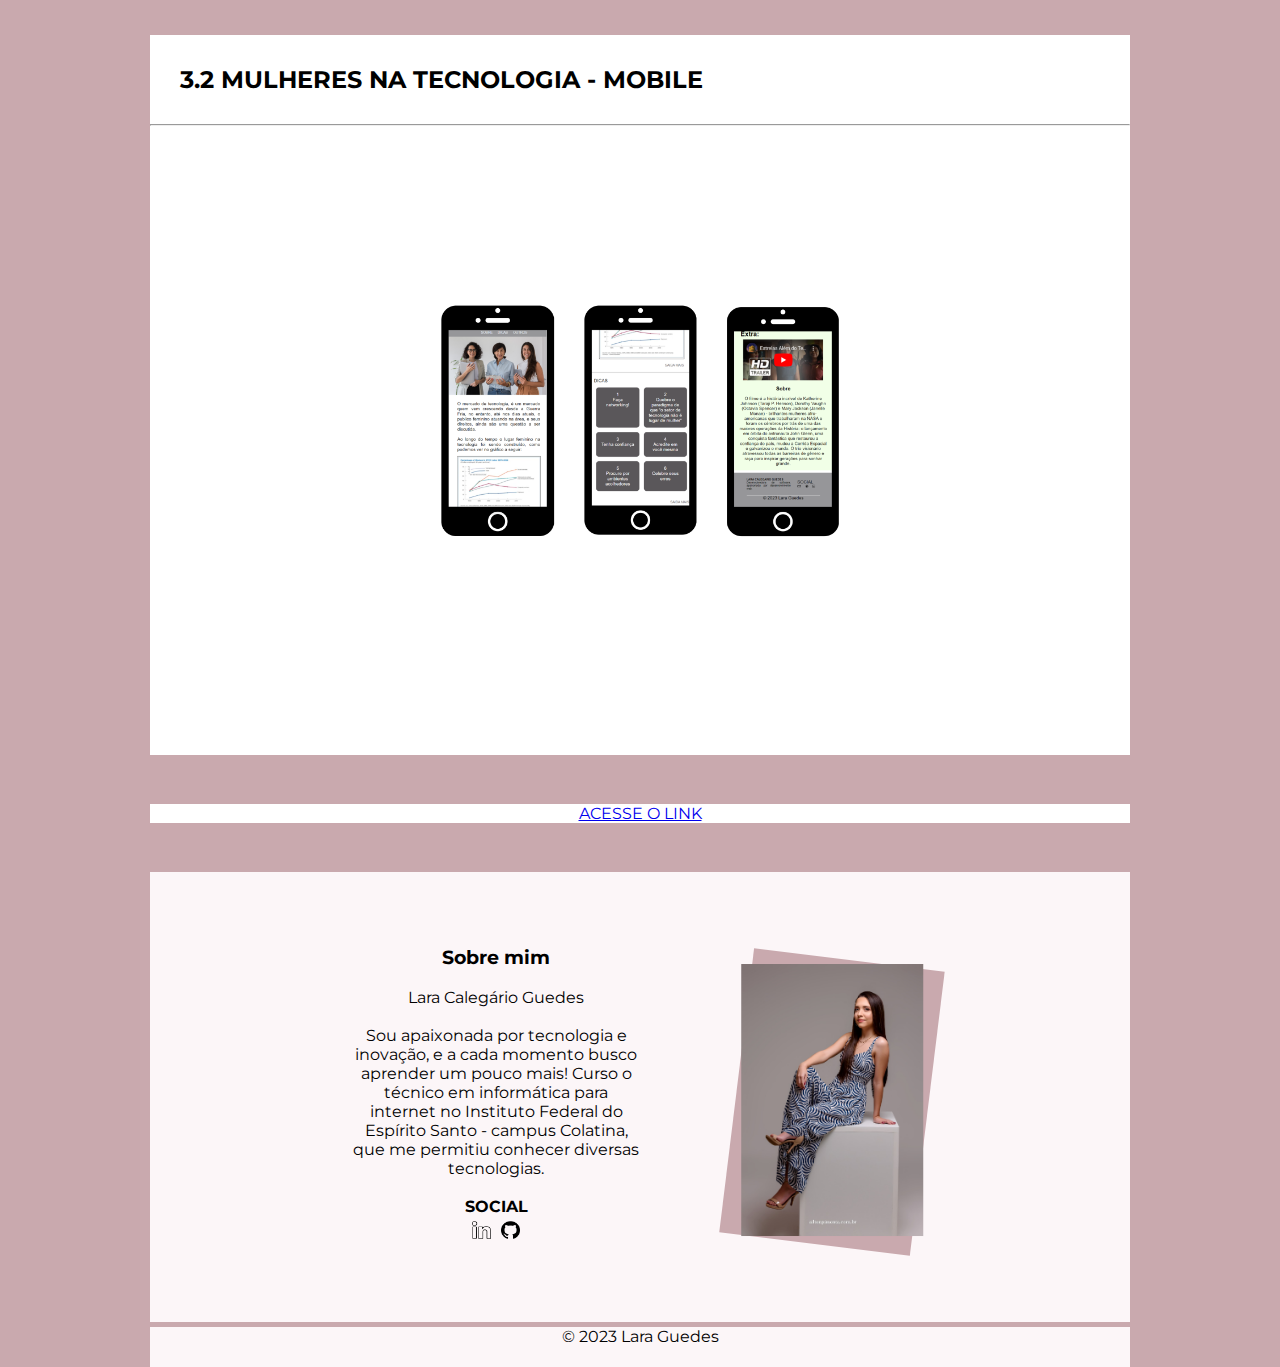
<file: projeto5.html>
<!DOCTYPE html>
<html lang="pt-br">
<head>
    <meta charset="UTF-8">
    <meta name="viewport" content="width=device-width, initial-scale=1.0">

    <!-- Fontes -->
    <link rel="preconnect" href="https://fonts.googleapis.com">
    <link rel="preconnect" href="https://fonts.gstatic.com" crossorigin>
    <link href="https://fonts.googleapis.com/css2?family=Montserrat:ital,wght@1,200;1,300&display=swap" rel="stylesheet">

    <!-- Css -->
    <link rel="stylesheet" href="./style.css">
    <title>Mulheres na tech</title>
</head>

<body id="banner-conteudo">
    <div id="projetos-conteudo">
        <header id="projeto-header">
            <nav>
                <div id="menu-logo">
                    <img src="./imagens/logo-transparente.png" alt="logo">
                </div>
                <div id="menu-lista">
                    <ul>
                        <a href="./index.html">VOLTAR</a>
                    </ul>
                </div>
            </nav>
        </header>

        <section class="banner">
            <h2> 1. SOBRE</h2>
            <hr>
            <div id="sobre-ods">
                <div id="sobre-texto" class="fonte">
                    <h1>Mulheres na tecnologia</h1>
                    <br>
                    <p>
                        Foi utilizado o tema "Mulheres na Tecnologia" como inspiração e enfoque principal na criação de uma página dedicada a testar conhecimentos relacionados a essa área, promovendo a visibilidade e reconhecimento das contribuições das mulheres no campo da tecnologia.
                    </p>
                </div>
                <br>
                <div id="sobre-icone">
                        <img src="./imagens/icons8-html-48.png" alt="Icone HTML" width="100%">
                        <img src="./imagens/icons8-css-48.png" alt="Icone CSS" width="100%">
                </div>
            </div>
        </section>

        <section class="banner" >
            <div id="imagem-inicial">
                <img src="./imagens/mulheres-inicio.png" alt="Página inicial do mulheres" width="100%">
            </div>
        </section>


        <section class="banner">
            <h2>2. CORES</h2>
            <hr>
            <div id="cores">
                <div class="cores-banner" id="mulheres-cor1"><p>Nome: #C8C9CD </p></div>
                <div class="cores-banner" id="mulheres-cor2"><p>Nome: #8C8F95</p></div>
                <div class="cores-banner" id="mulheres-cor3"><p>Nome: #F1FDE8</p></div>
            </div>
        </section>

        <section class="banner">
            <div id="projeto-dentro">
                <h2>3.1 MULHERES NA TECNOLOGIA - WEB</h2>
                <hr>
                <div id="imagem-tamplate">
                    <img src="./imagens/mulheres-tamplete.png" alt="Template do mulheres" width="100%">
                </div>
            </div>
        </section>

        <section class="banner">
            <div id="projeto-dentro">
                <h2>3.2 MULHERES NA TECNOLOGIA - MOBILE</h2>
                <hr>
                <div id="imagem-tamplate">
                    <img src="./imagens/mulheres-templateCll.png" alt="Template do mulheres" width="100%">
                </div>
            </div>
        </section>

        <section class="visite-projeto">
            <a href="https://laraguedes.github.io/mullheresNaTech/" target="_blank"><p>
                ACESSE O LINK
            </p></a>
        </section>

        <section id="sobre-mim">
            <div class="texto-sobreMim">
                <h3>Sobre mim</h3>
                <br>
                <p>
                    Lara Calegário Guedes
                </p>
                <br>
                <p>
                    Sou apaixonada por tecnologia e inovação, e a cada momento busco aprender um pouco mais!
                    Curso o técnico em informática para internet no Instituto Federal do Espírito Santo - campus Colatina, que me permitiu conhecer diversas tecnologias. 
                </p>
                <br>
                <div>
                    <h4>SOCIAL</h4>
                    <div id="icon-social">
                        <div class="img-social">
                            <a href="https://www.linkedin.com/in/lara-caleg%C3%A1rio-guedes-293559267/" target="_blank"><img src="./imagens/linkedin.png" width="100%"></a>
                        </div>
                        <div class="img-social">
                            <a href="https://github.com/LaraGuedes" target="_blank"><img src="./imagens/logotipo-do-github.png" alt="github-icon" width="100%"></a>
                        </div>
                    </div>
                </div>
            </div>
            <div id="img-sobre">
                <img src="./imagens/eu1.jpeg" alt="uma foto minha" width="100%" id="imagem">
            </div>
        </section>
        
        <footer>
            <div id="creditos-footer">
                <p>
                    © 2023 Lara Guedes
                </p>
            </div>
        </footer>
    </div>
</body>

</html>
</file>
<file: global.css>
*{
    margin: 0px;
    padding: 0px;
    font-family: 'Montserrat', sans-serif;
    box-sizing: border-box;
}

body{
    background-color:  #FCF6F8;
}

#conteudo{
    width: 100%;
    height: 100vh;
    max-width: 1500px;
    margin: auto;
}

.conteudo{
    height: 100%;
}

nav{
    max-width: 1500px;
    width: 100%;
    height: 80px;
    background-color: #FCF6F8; 
    display: flex;
    margin: auto;
}

#menu-logo{
    width: 80%;
    height: 100%;
    display: flex;
    margin-left: 5%;
}

#menu-lista{
    width: 50%;
    margin-top: 30px;
}

#menu-lista li{
    list-style: none;
    display: inline;
    margin-left: 20px;
}

#menu-lista li:hover{
    cursor: pointer;
    background-color: #C9A9AE;
    color: white;
}

#menu-lista a{
    color: black;
    text-decoration: none;
}

header{
    width: 100%;
    height: 700px;
    background-color: #FCF6F8;
}

.header-fundo{
    height: 100%;
    width: 100%;
    padding-top: 5%;
    margin: auto;
    background-image:url('./imagens/portifolio\ \(1\).png');
    background-size: cover;
    background-repeat: no-repeat;
    background-attachment: fixed;
    border-bottom: 1px solid #C9A9AE;
    justify-content: center;
}

#header-foto{
    width: 40%;
    padding: 5px;
    margin-top:10px;   
    margin-left:10%;
    background-color: #f0f0f0;
}

#header-texto{
    text-align: center;
    margin: auto;
}

header a{
    text-decoration: none;
    color: black;
}

.sobre{
    width: 100%;
}

/* #sobre-img{
    display: flex;
    width: 50%;
    height: 100%;
}

#sobre-img img{
    border-radius: 50%;
    width: 60%;
} */


/* Animação habilidades */
.habilidades{
    background-color: #FCF6F8;
    padding: 9px;
    border-radius: 9px;
    margin: 50px 40px;
    box-shadow: 0 14px 20px;
}

.habilidades h2{
    text-align: center;
}

.habilidades h3{
    margin: 5px;
}

.habilidades li {
    padding: 9px;
    margin: 10px 0;
    list-style: none;
}

.bar{
    background-color: whitesmoke;
    display: block;
    height: 24px;
    border: 1px solid rgb(0, 0, 0.3);
    transition: all 0.3 cubic-bezier(.25, .8, .25, 1);
}

.bar:hover{
    box-shadow: 0 14px 3px rgb(0,0, 0, 0.25), 0 10px 10px rgb(0,0, 0, 0.25);
}

.bar span{
    height: 20px;
    float: left;
    background: linear-gradient(135deg, #C9A9AE, rgb(233, 224, 232)100%);
}

.html{
    width: 90%;
    animation: html 3s;
}

@keyframes html{
    0%{
        width: 0%;
    }
    100%{
        width: 90%;
    }
}

.css{
    width: 70%;
    animation: css 3s;
}

@keyframes css{
    0%{
        width: 0%;
    }
    100%{
        width: 70%;
    }
}

.js{
    width: 50%;
    animation: js 3s;
}

@keyframes js{
    0%{
        width: 0%;
    }
    100%{
        width: 50%;
    }
}

.python{
    width: 60%;
    animation: python 3s;
}

@keyframes python{
    0%{
        width: 0%;
    }
    100%{
        width: 60%;
    }
}

.java{
    width: 40%;
    animation: java 3s;
}

@keyframes java{
    0%{
        width: 0%;
    }
    100%{
        width: 40%;
    }
}

.competencias{
    background-color: #FCF6F8;
    padding: 9px;
    border-radius: 9px;
    margin: 50px 40px;
    box-shadow: 0 14px 20px;
}

.competencias h2{
    text-align: center;
}

.competencias li{
    padding: 10px;
    font-size: 20px;
}

#baixar{
    margin: auto;
}

#baixar li{
    list-style: none;
    background-color: #C9A9AE;
    border-radius: 24px;
    margin-top: 8px;
}

#baixar a{
    text-decoration: none;
    color: black;
    font-size: 1.2rem;
}

#baixar li:hover{
    box-shadow: 0 10px 14px;
    cursor: pointer;
}

.portifolio{
    width: 100%;
    padding: 10px;
    background-color: #E8CFD2;
}

.portifolio button{
    width: 150px;
    height: 30px;
    border-radius: 15px;
}

.portifolio button:hover{
    background-color: #E8CFD2;
    box-shadow: 0 10px 10px;
}

.sobre-projeto{
    width: 80%;
    height: 20vh;
    text-align: center;
    margin-left: 30px;
    margin-top: 20px;
    justify-content: space-around;
}

.certificados{
    width: 100%;
    height: 55vh;
    padding: 10px;
}

.forms form{
    width: 100%;
    background-color: #C9A9AE;
}

.forms label, input, textarea{
    display: block;
    margin: auto;
    width: 80%;
    padding: 1.25rem;
    font-weight: 500;
}

.forms input, textarea{
    color: white;
    background-color: #E8CFD2;
    border-radius: 0.125rem;
    transition: border-color 0.3s;
    box-shadow: 0.3s;
}

.forms input:hover,input:focus, textarea:hover, textarea:focus{
    outline: none;
    border-color: #f0f0f0;
    box-shadow: 0 0 0 0.3125 black;
}

.forms textarea{
    min-height: 12.5rem;
    resize: vertical;
}

.forms button:hover, button:focus{
    outline: none;
    background-color: #f0f0f0;
}

.forms button:disabled{
    cursor: not-allowed;
    background-color: gray;
}

.forms button{
    display: flex;
    width: 80%;
    height: 40px;
    margin: auto;
    margin-top: 10px;
    border: none;
    border-radius: 99px;
    color: black;
    background-color: #E8CFD2;
    cursor: pointer;
    transition: 0.3;
}

.forms p{
    text-align: center;
    margin: auto;
}

.redes i{
    width: 20%;
    font-size: 2rem;
    margin: 1px;
}

.redes a{
    text-decoration: none;
    font-size: 1rem;
    margin-left: 15px;
    color: black;
}

.redes a:hover{
    cursor: pointer;
    background-color: #E8CFD2;
}

footer{
    width: 100%;
    height: 20px;
}

#creditos-footer{
    width: 100%;
    height: 40px;
    margin-top: 5px;
    background-color: #E8CFD2;
    color: black;
    text-align: center;
}


/* Medias */
@media screen and (max-width:400px) {
    #menu-lista{
        display: none;
    }

    #header-foto{
        margin-left: 110px;
        margin-top: 50px;
        align-items: center;
        text-align: center;
        justify-content: center;
        display: flex;
        border: 1px solid blue;
    }

    #header-texto{
        height: 80%;
        padding-top: 10%;
        text-align: center;
        /* margin: auto; */
    }

    #sobre-texto{
        width: 80%;
        padding-top: 30px;
        text-align: justify;
        margin: auto;
    }

    .curriculo2{
        width: 90%;
        height: 300px;
        margin: auto;
        background-color: #FCF6F8;
        text-align: center;
    }


    #currico-aberto{
        display: none;
    }

    #baixar{
        margin-left: 0px;
        text-align: center;
    }

    #baixar ul{
        width: 80%;
        margin-left: 15px;
        text-align: center;
    }

    #projetos-divs{
        flex-direction: row;
        display: flex;
        flex-wrap: wrap;
        /* margin-left: 80px; */
    }

    .projetos{
        display: block;
        width: 300px;
        height: 50vh;
        flex-direction: row;
        padding: 10px;
        margin: 15px;
        border: 1px solid black;
        border-radius: 15px;
    }

    .conexao{
        width: 100%;
        height: 1150px;
        background-color: #C9A9AE;
        /* display: flex; */
    }

    .contato{
        text-align: center;
        padding-top: 20px;
    }

    .redes{
        margin: auto;
        text-align: center;
    }

    footer{
        width: 100%;
        height: 20px;
    }
    
    #creditos-footer{
        width: 100%;
        height: 40px;
        margin-top: 5px;
        background-color: #E8CFD2;
        color: black;
        text-align: center;
    }
    
}

@media screen and (min-width:800px) {
    .header-fundo{
        display: flex;
    }

    #header-foto{
        display: flex; 
        width: 25%;
        height: 80%;
        transform: rotate(7deg);
    }
    
    #header-foto img{
        transform: rotate(-7deg);
    }
    
    #header-texto{
        width: 50%;
        height: 30%;
    }

    #header-texto p{
        font-size: 26px;
    }

    #header-texto i{
        font-size: 36px;
    }
    
    #header-texto h1{
        font-weight: 100;
    }

    .sobre{
        height: 400px;
        /* padding-left: 140px; */
        display: flex;
        justify-content: center;
        align-items: center;
        margin: auto;
    }

    #sobre-texto{
        width: 30%;
        text-align: justify;
        margin-right: 10%;
    }

    #sobre-img{
        display: flex;
    }
    
    #sobre-img img{
        border-radius: 50%;
        flex-direction: row;
    }

    .skils{
        display: flex;
        justify-content: center;
    }

    .habilidades{
        width: 40%;
    }

    .competencias{
        width: 40%;
    }

    .curriculo{
        display: flex;
    }
    
    #currico-aberto{
        padding-top: 20px;
        width: 60%;
        height: 100%;
        margin: auto;
    }

    #baixar{
        width: 30%;
    }

    #baixar ul{
        width: 80%;
        margin-left: 30px;
        text-align: center;
    }

    .curriculo2{
        width: 100%;
        height: 600px;
        margin: auto;
        padding: 10px;
        background-color: #FCF6F8;
        text-align: center;
    }

    #projetos-divs{
        flex-direction: row;
        display: flex;
        flex-wrap: wrap;
        justify-content: space-around;
    }

    .projetos{
        display: block;
        width: 300px;
        height: 50vh;
        flex-direction: row;
        padding: 10px;
        margin: 15px;
        border: 1px solid black;
        border-radius: 15px;
    }

    #certificados-div{
        width: 30%;
        height: 100px;
    }

    .conexao{
        width: 100%;
        background-color: #C9A9AE;
        display: flex;
    }

    .forms{
        width: 50%;
        padding: 10px;
        border: 1px solid black;
    }

    .contato{
        width: 40%;
        padding: 5px;
        margin: auto;
        text-align: center;
    
    }

}
</file>
<file: style.css>
*{
    margin: 0px;
    padding: 0px;
    font-family: 'Montserrat', sans-serif;
    box-sizing: border-box;
}

body{
    background-color: #C9A9AE;
}

header{
    width: 100%;
    height: 100px;
    background-color: #FCF6F8;
}

nav{
    max-width: 1500px;
    width: 100%;
    height: 80px;
    background-color: #FCF6F8; 
    display: flex;
    margin: auto;
}

#menu-logo{
    width: 80%;
    height: 100%;
    display: flex;
    margin-left: 5%;
}

#menu-lista{
    width: 20%;
    margin-top: 30px;
}

#menu-lista li{
    list-style: none;
    display: inline;
    margin-left: 180px;
}

#imagem-header{
    display: inline-block;
    position: absolute;
    margin-left:5% ;
    margin-top: 0.5% ;
    width: 8%;
    height: 10%;
}


/* Banner projetos */

#projetos-conteudo{
    width: 100%;
    height: 100vh;
    
}

.banner{
    width: 100%;
    margin-top: 5%;
    background-color: white;
}

h2{
    padding: 30px;
}

#imagem-logo{
    width: 40%;
}

.cores-banner{
    border: 1px solid black;
    border-radius: 50%;
    text-align: center;
}

#cores{
    display: flex;
    text-align: center;
    justify-content: center;
}

#cardapio-cor1{
    background-color:#C1E1EC;
}

#cardapio-cor2{
    background-color:#80CCE2 ;
}

#cardapio-cor3{
    background-color:#014AAD ;
}

#ods-cor1{
    background-color: #97AE6F ;
}

#ods-cor2{
    background-color: #41730B;
}

#ods-cor3{
    background-color: #f7f7f7 ;
}

#lista-cor1{
    background-color: #add8e6;
}

#lista-cor2{
    background-color: #B8D6E6 ;
}

#lista-cor3{
    background-color: #55A1D2;
}

#carros-cor1{
    background-color: #212326 ;
    color: white;
}

#carros-cor2{
    background-color: #736F6E;
    color: white;
}

#carros-cor3{
    background-color: #5C5854;
    color: white;
}

#mulheres-cor1{
    background-color: #C8C9CD ;
}

#mulheres-cor2{
    background-color: #8C8F95;
}

#mulheres-cor3{
    background-color: #F1FDE8;
}

#imagem-tamplate{
    width: 100%;
    align-items: center;
    margin-top: 50px;
}

.visite-projeto{
    width: 100%;
    margin-top: 5%;
    text-align: center;
    background-color: white;
}

#sobre-mim{
    margin-top: 5%;
    padding: 20px;
    text-align: center;
    background-color: #FCF6F8;
    color: black;
}

.img-social{
    width: 10%;
    padding: 5px;
}

#icon-social{
    display: flex;
    text-align: center;
    justify-content: center;
    width: 100%;
}

footer{
    width: 100%;
}

#creditos-footer{
    width: 100%;
    height: 40px;
    margin-top: 5px;
    background-color: #FCF6F8;
    color: black;
    text-align: center;
}




/* Medias */


/* Celular */
@media screen and (max-width:500px) {
    h2{
        font-size: 20px;
    }

    .fonte{
        font-size: 10px;
    }

    #imagem-header{
        margin-top: 0.5% ;
        width: 30%;
        height: 30%;
    }

    #banner-conteudo{
        width: 90%;
        padding: 10px;
        margin: auto;
    }

    .banner{
        height: 50vh;
    }

    #sobre{
        margin-top: 20px;
        padding: 20px;
    }

    #sobre-ods{
        margin-top: 10px;
        padding: 5px;
        font-size: 10px;
    }

    #sobre-texto{
        text-align: center;
        width: 100%;
    }

    #sobre-icone{
        display: flex;
        width: 10%;
        margin-left: 130px;
    }

    #sobre-icone2{
        display: flex;
        width: 10%;
        margin-left: 120px;
    }

    #imagem-inicial{
        padding-top: 50px;
    }

    #imagem-inicial2{
        padding-top:60px;
    }

    #imagem-logo{
        margin: auto;
    }

    #sobre-logo{
        width: 90%;
        text-align: center;
        margin: auto;
    }
    

    .cores-banner{
        width: 23%;
        height: 15vh;
        padding: 5px;
        margin-left: 10px;
        margin-top: 50px;
    }

    #cores p{
        font-size: 10px;
        margin-top: 110px;
    }

    #carros-cor1{
        color: black;
    }
    
    #carros-cor2{
        color: black;
    }
    
    #carros-cor3{
        color: black;
    }

    #imagem-tamplate-ods{
        margin-left: 50px;
        margin-top: 40px;
    }

    #imagem-tamplate-ods-celular{
        width: 80%;
        margin-top: 50px;
        margin-left: 50px;
    
    }

    #img-sobre{
        width: 50%;
        padding: 5px;
        margin-top:10px ;
        background-color: #C9A9AE;
        margin-left: 22%;
    } 

}


/* Tablet */
@media screen and (min-width:700px) {

    #banner-conteudo{
        height: 100%;
        margin: auto;
        max-width: 1000px;
        padding: 10px;
    }

    .banner{
        height: 50vh;
    }

    #sobre{
        margin-top: 155px;
        margin-left: 210px;
    }

    #sobre-ods{
        margin-top: 70px;
        margin-left: 210px;
    }

    #sobre-texto{
        text-align: center;
        width: 70%;
    }

    #sobre-icone{
        display: flex;
        width: 10%;
        margin-left: 130px;
    }

    #sobre-icone2{
        display: flex;
        width: 10%;
        margin-left: 100px;
    }

    #imagem-inicial{
        padding-top: 0px;
    }

    #imagem-inicial2{
        padding-top:65px;
    }

    #criacao-logo{
        display: flex;
        align-items: center;
        justify-content: center;
        padding-top: 85px;
    }

    #sobre-logo{
        width: 40%;
        text-align: justify;
    }

    .cores-banner{
        width: 23%;
        height: 20vh;
        margin-left: 30px;
        margin-top: 120px;
    }

    #cores p{
        margin-top: 95px;
    }

    #imagem-tamplate-ods{
        margin-top: 50px;
        margin-left: 200px;
    }

    #imagem-tamplate-ods-celular{
        margin-top: 100px;
        margin-left: 250px;
    }

   /* Sobre mim */
    .texto-sobreMim{
        width: 30%;
    }


    #sobre-mim{
        width: 97.5%;
        height: 40vh;
        padding: 10px;
        display: flex;
        align-items: center;
        justify-content: center;
    }

    #img-sobre{
        width: 50%;
        padding: 5px;
        margin-top:10px ;
        background-color: #C9A9AE;
        margin-left: 10%;
    } 

    #img-sobre{
        width: 20%;
        transform: rotate(7deg);
    }

    #imagem{
        transform: rotate(-7deg);
    }
}


/* Computador */
@media screen and (min-width:800px) {

    #banner-conteudo{
        height: 100%;
        margin: auto;
        max-width: 1000px;
    }

    .banner{
        height: 80vh;
    }

    #sobre{
        margin-top: 120px;
        margin-left: 240px;
    }

    #sobre-ods{
        margin-top: 120px;
        margin-left: 240px;
    }

    #sobre-texto{
        text-align: center;
        width: 70%;
    }

    #sobre-icone{
        display: flex;
        width: 10%;
        margin-left: 220px;
    }

    #sobre-icone2{
        display: flex;
        width: 10%;
        margin-left: 190px;
    }
    
    #imagem-inicial2{
        padding-top:50px;
    }

    #criacao-logo{
        display: flex;
        align-items: center;
        justify-content: center;
        padding-top: 40px;
    }

    #sobre-logo{
        width: 40%;
        text-align: justify;
    }

    .cores-banner{
        width: 23%;
        height: 30vh;
        margin-left: 30px;
        margin-top: 100px;
    }

    #cores p{
        margin-top: 95px;
    }

    #imagem-tamplate-ods{
        margin-left: 200px;
    }

    #imagem-tamplate-ods-celular{
        margin-top: 100px;
        margin-left: 250px;
    }

    /* Sobre mim */
    .texto-sobreMim{
        width: 30%;
    }


    #sobre-mim{
        width: 100%;
        height: 50vh;
        padding: 10px;
        display: flex;
        align-items: center;
        justify-content: center;
    }

    #img-sobre{
        width: 50%;
        padding: 5px;
        margin-top:10px ;
        background-color: #C9A9AE;
        margin-left: 10%;
    } 

    #img-sobre{
        width: 20%;
        transform: rotate(7deg);
    }

    #imagem{
        transform: rotate(-7deg);
    }
}
</file>
